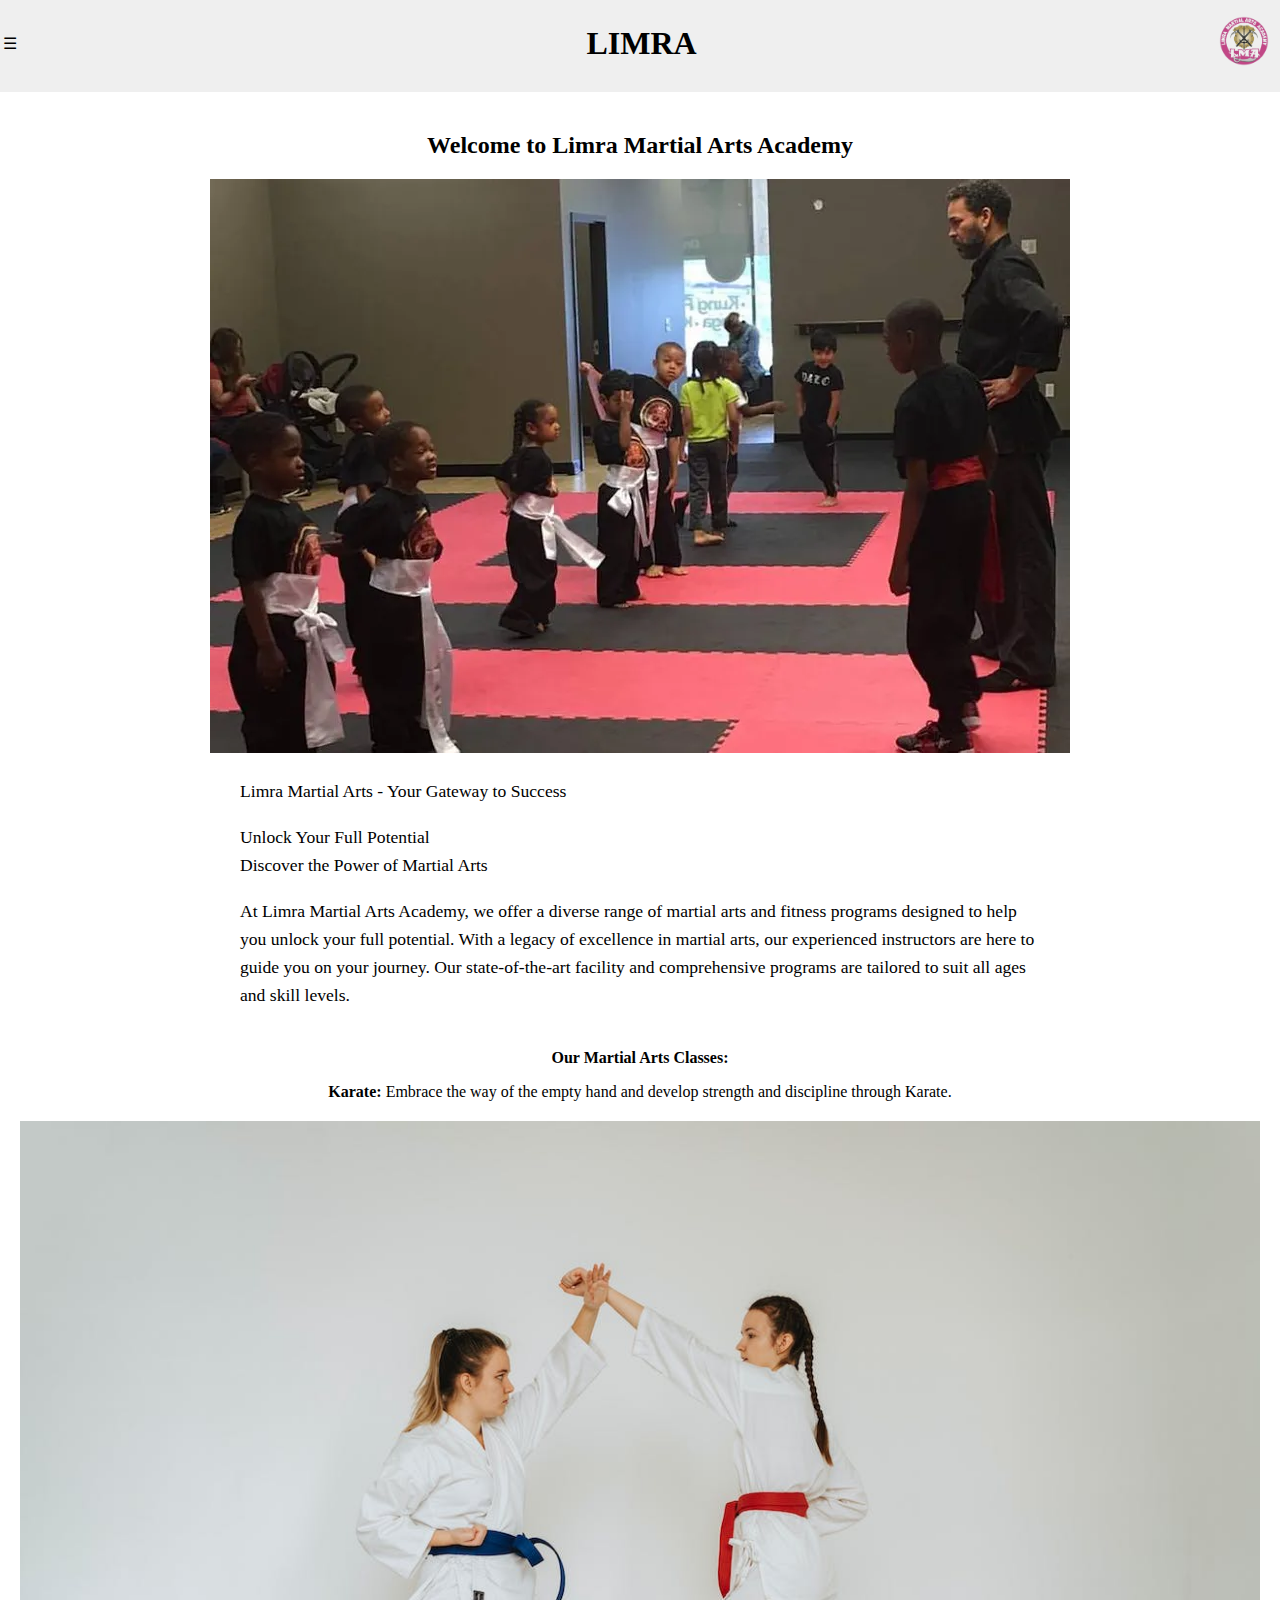
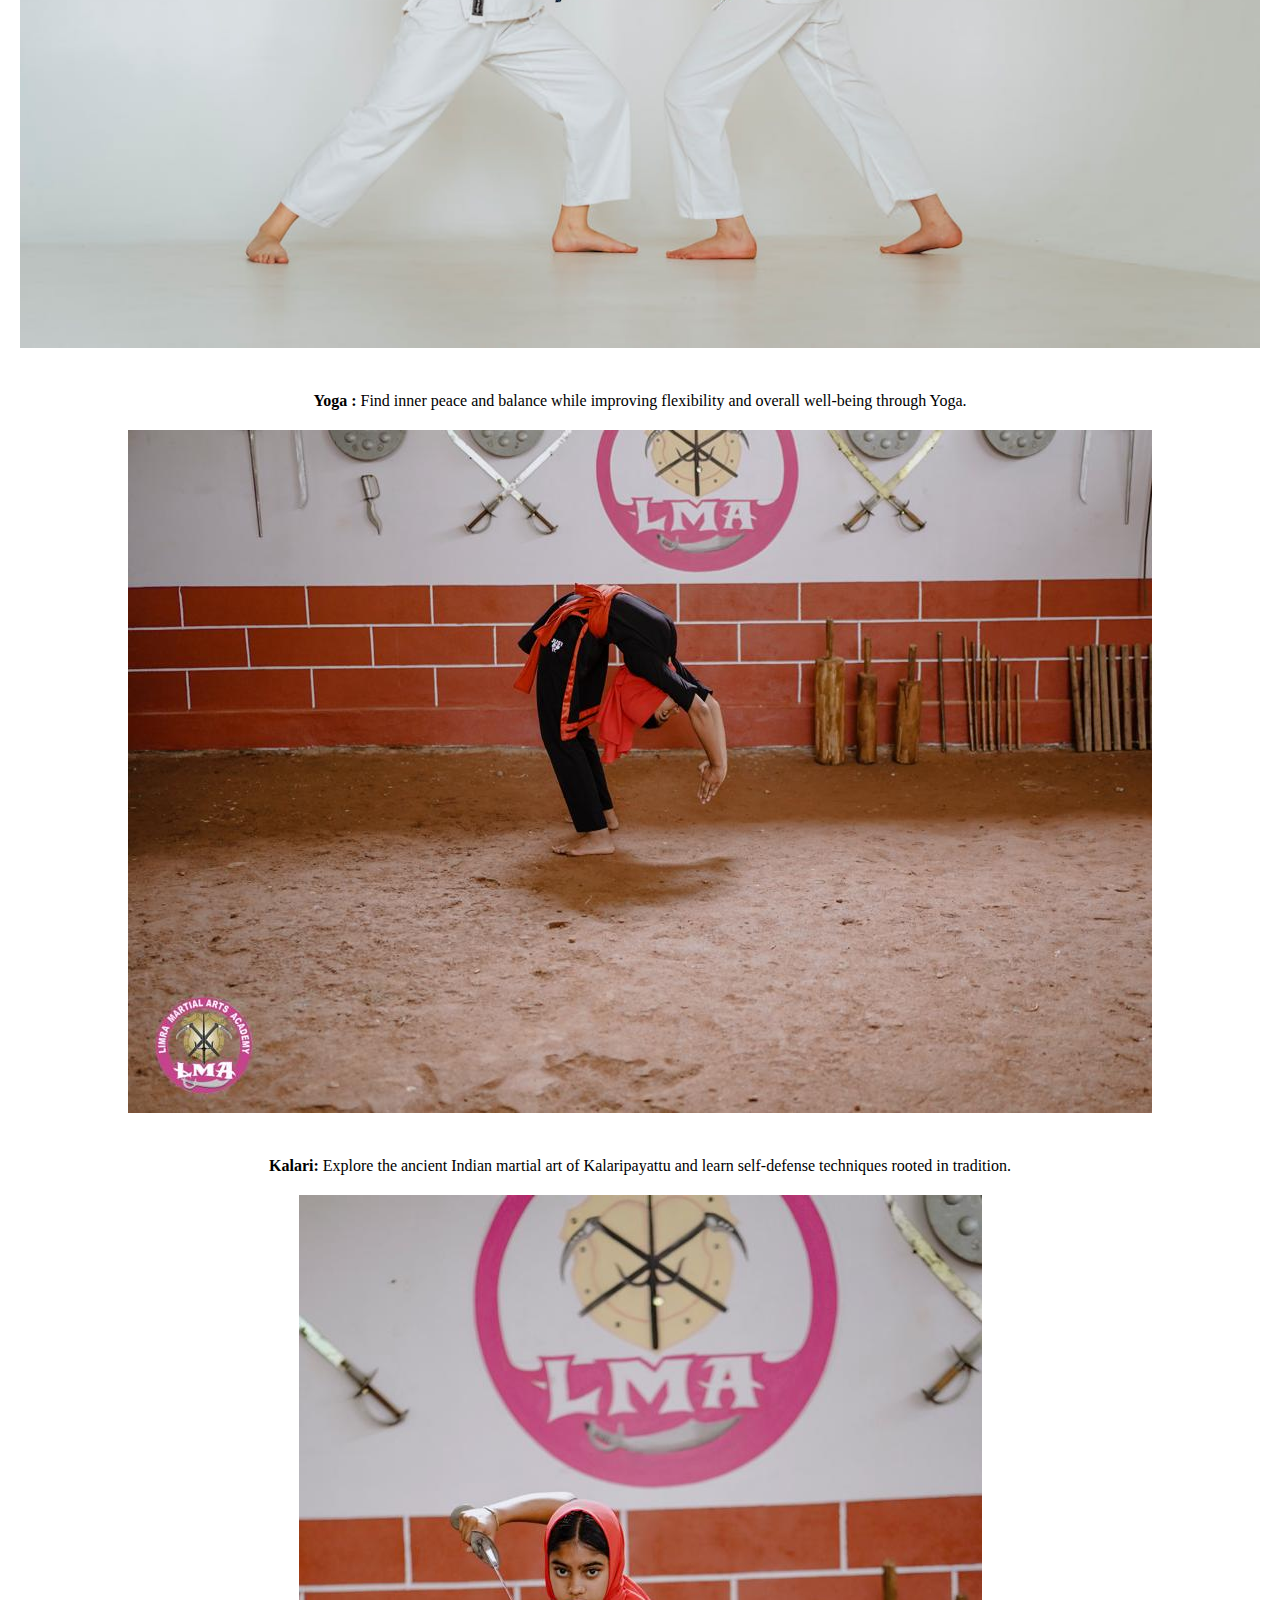
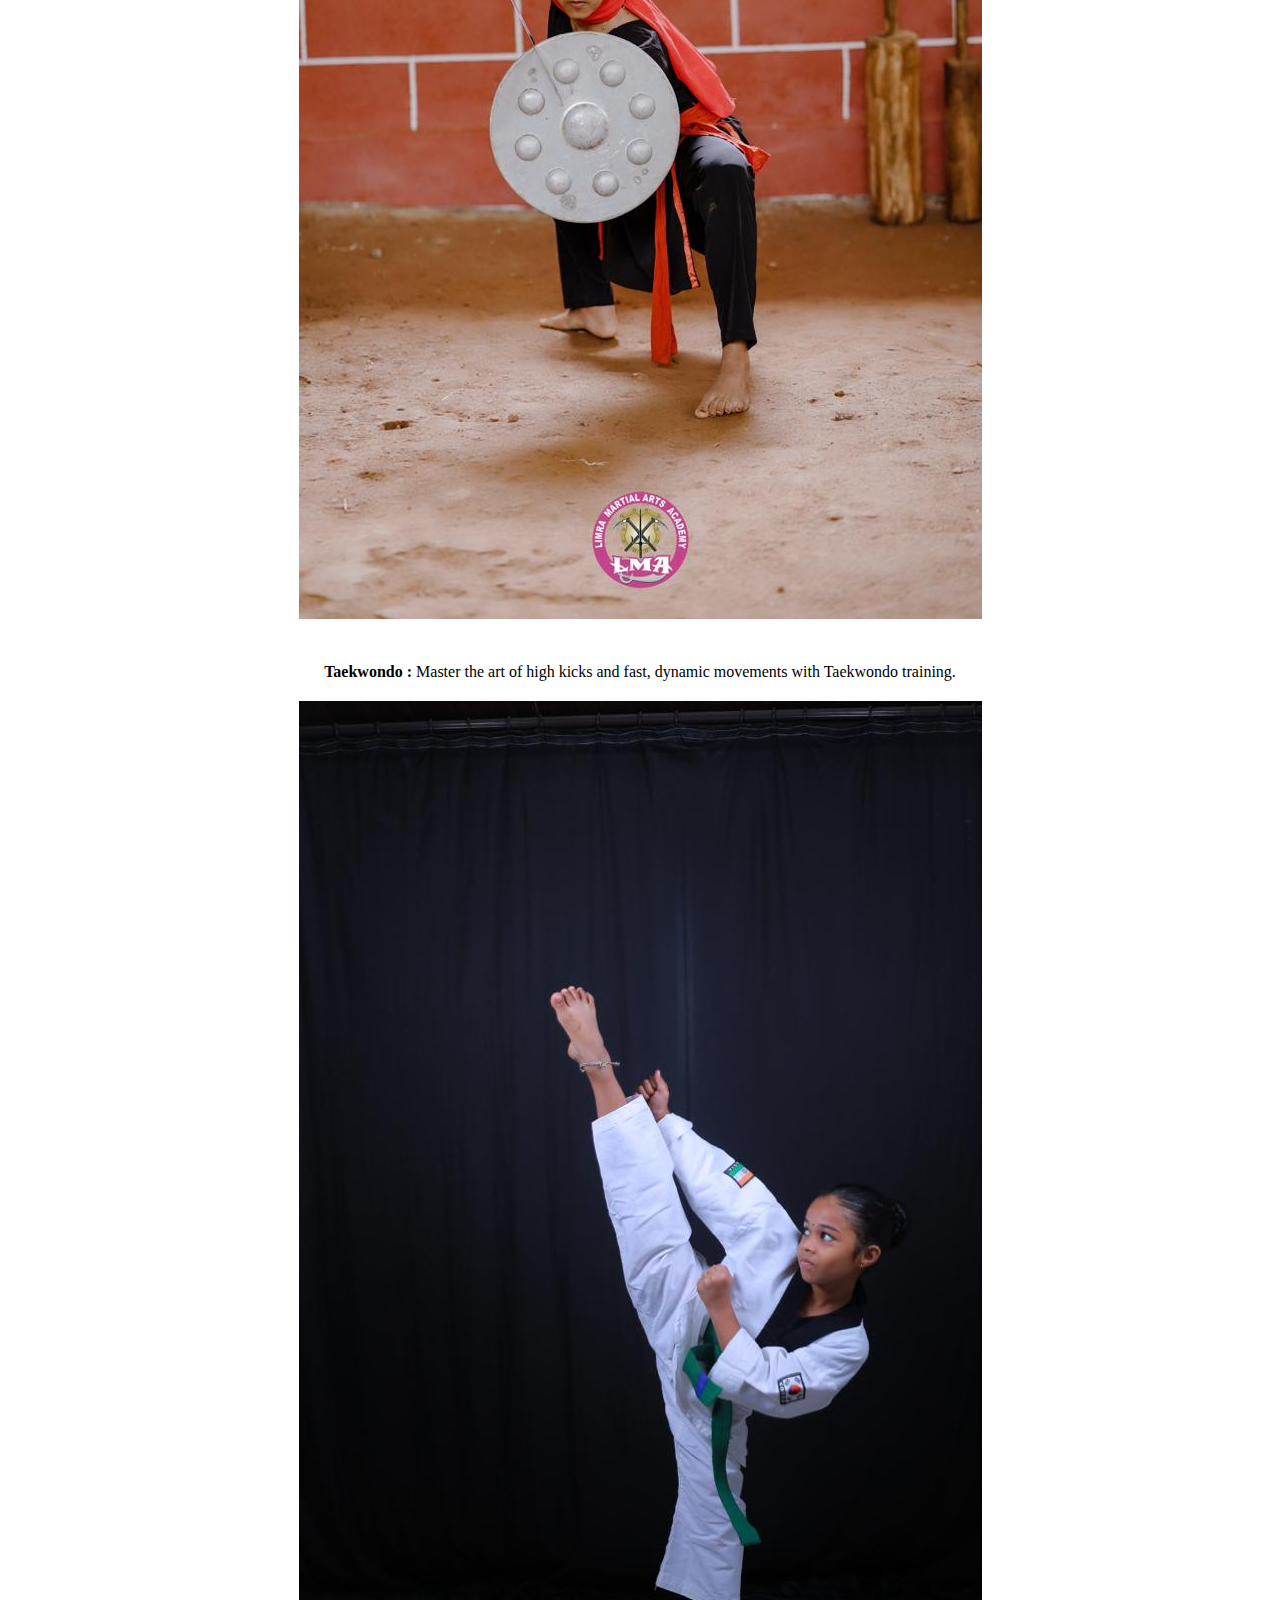
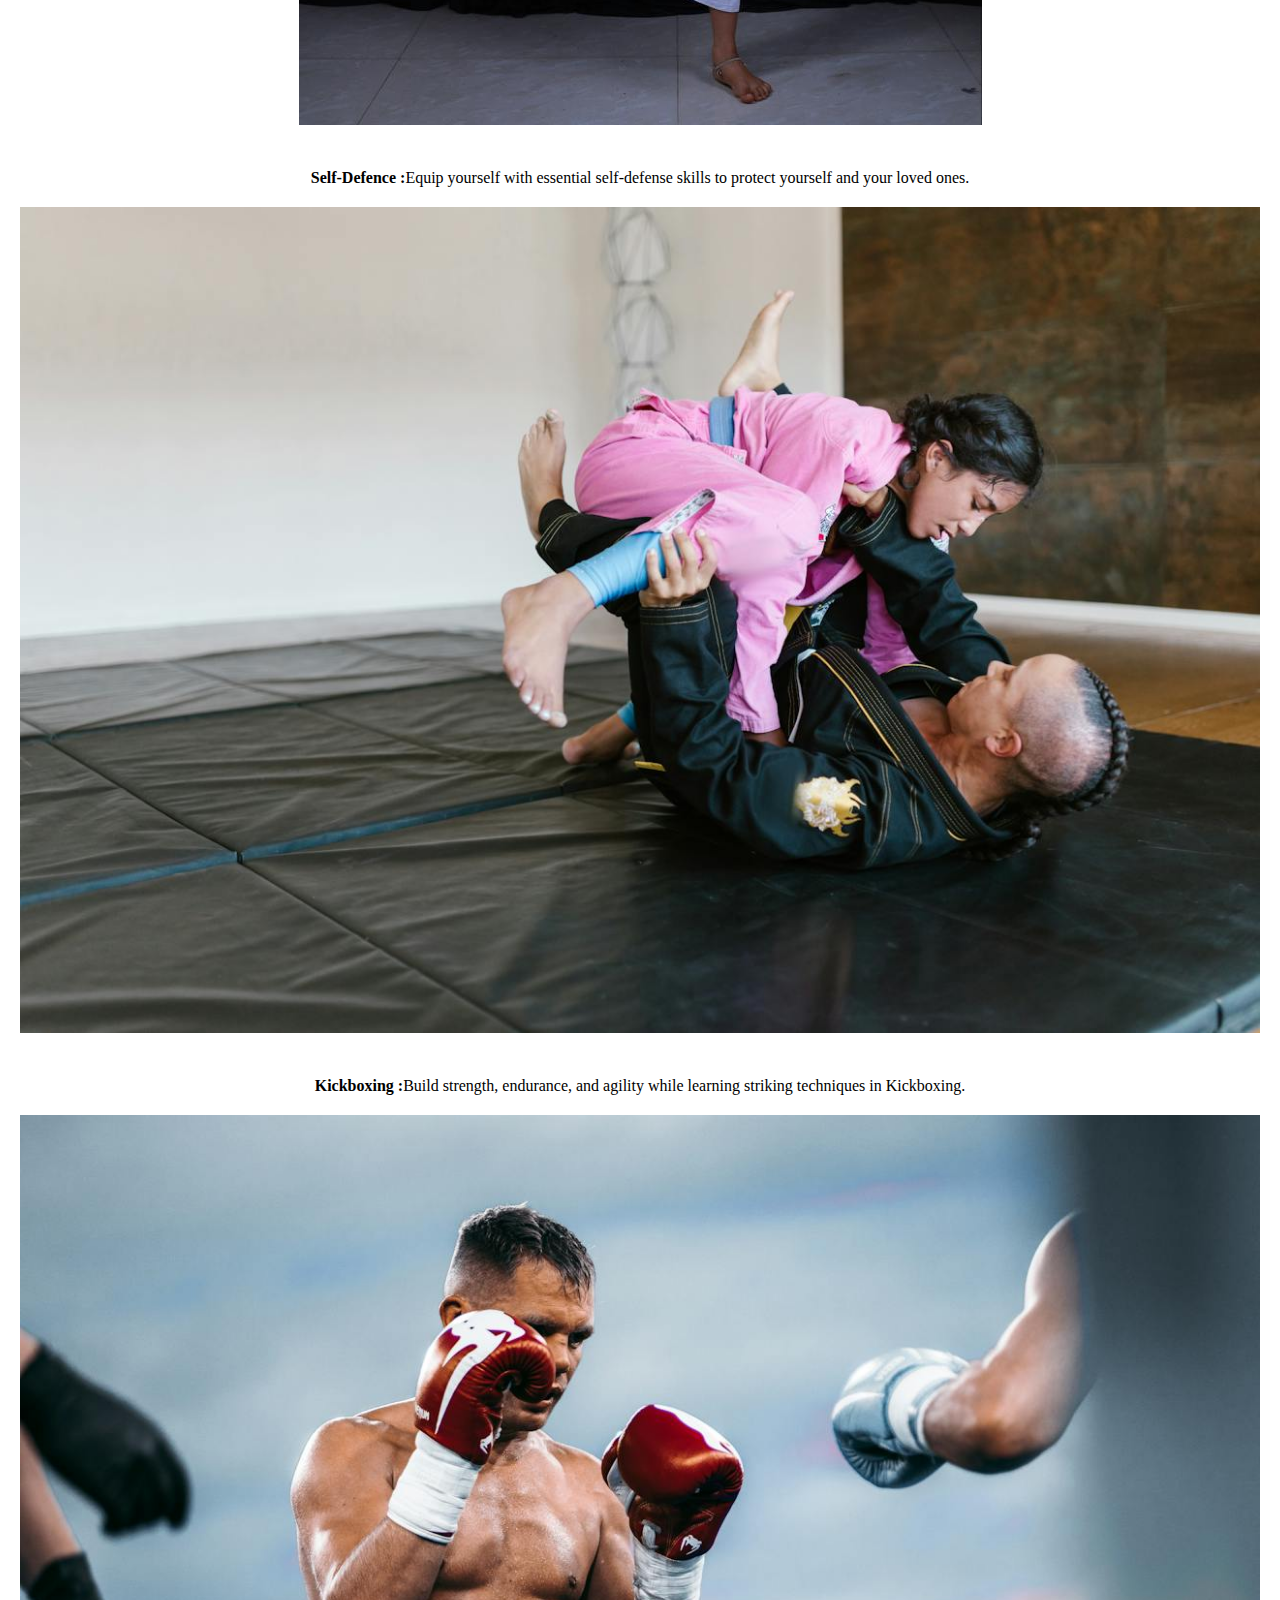
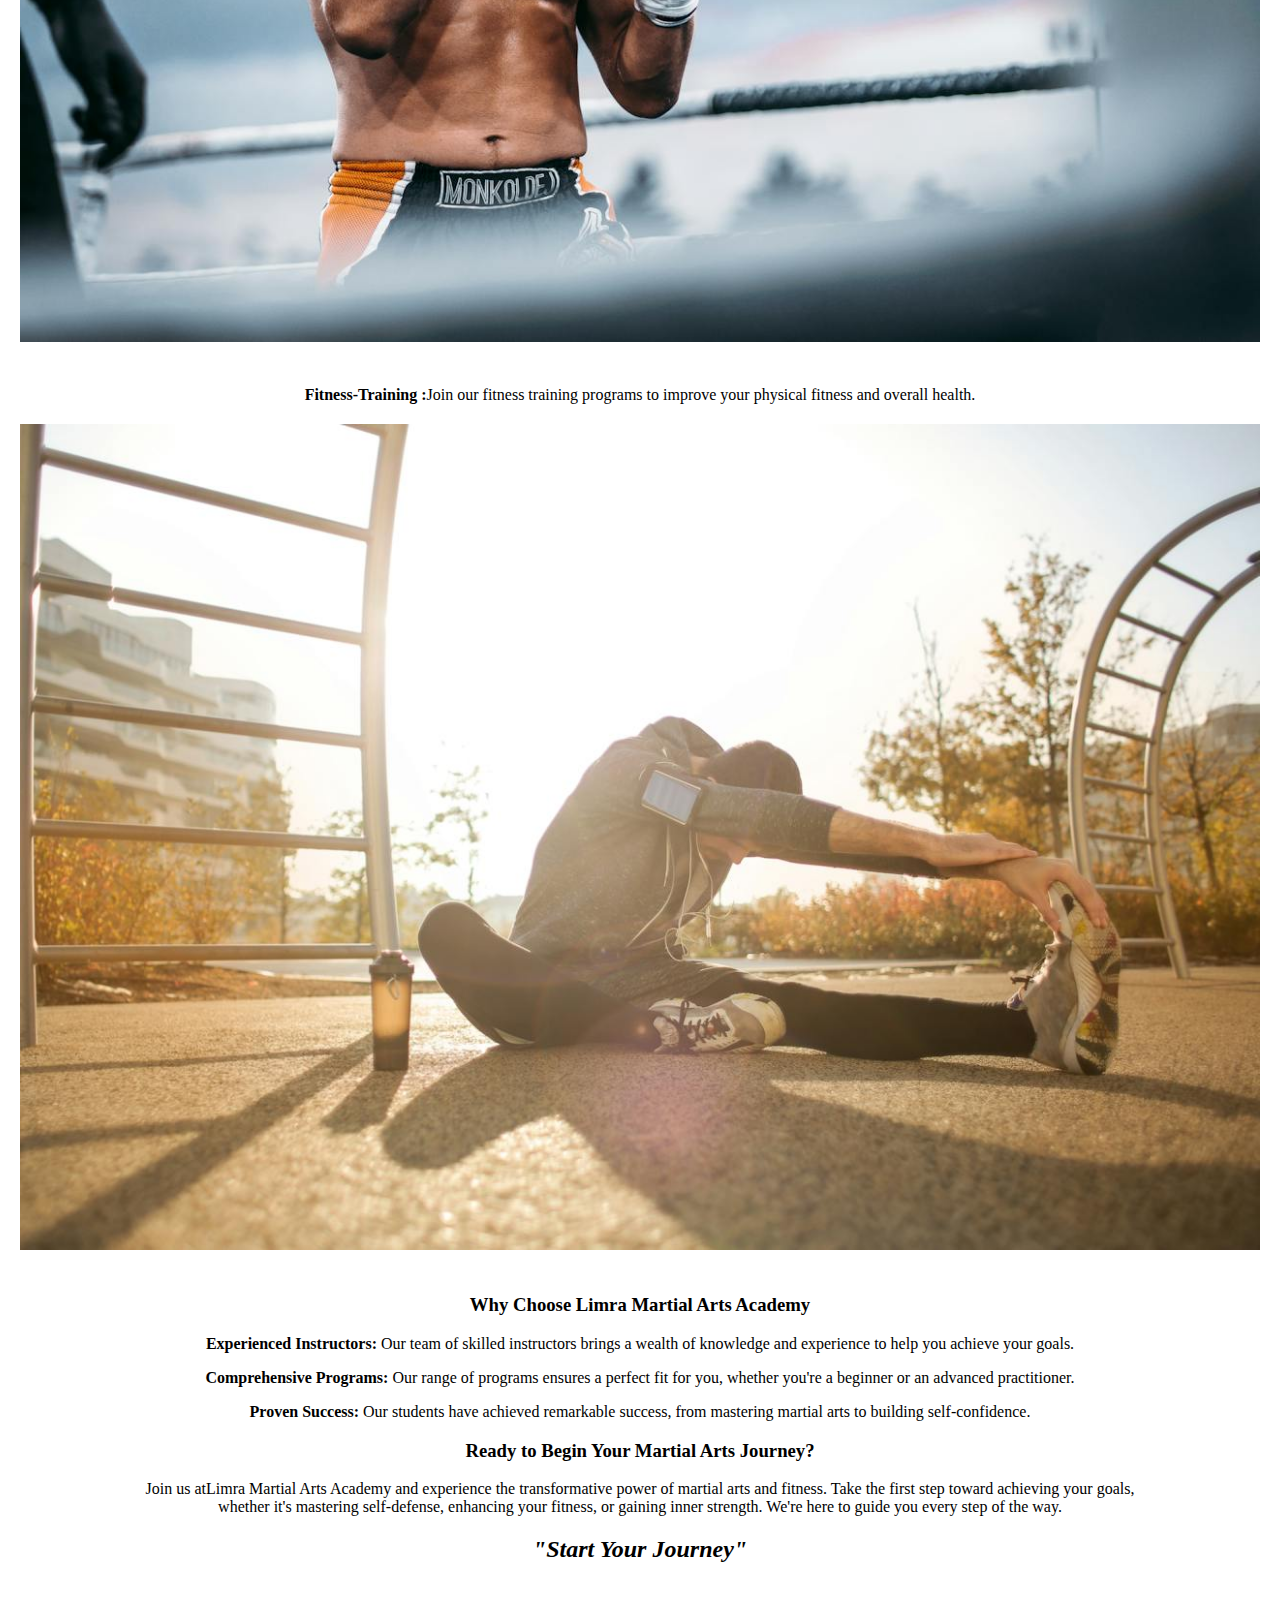
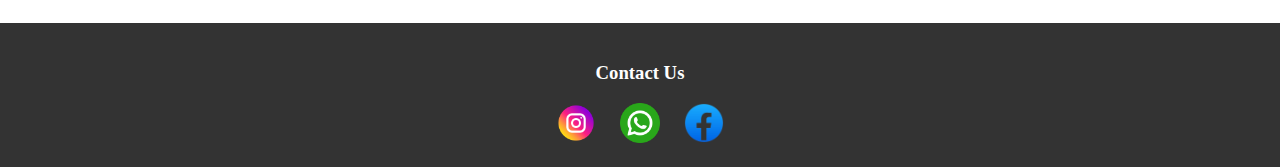
<file: index.html>
<!DOCTYPE html>
<html lang="en" style="scroll-behavior: smooth;">

<head>
    <meta charset="UTF-8">
    <meta name="viewport" content="width=device-width, initial-scale=1.0">
    <link rel="stylesheet" href="css/style.css" type="text/css">
    <link rel="icon" href="img/limra-removebg-preview.png" type="image/gif" sizes="16x16">
    <title>Limra</title>
</head>

<body>
    <header>
        <nav class="navbar">
            <div class="menu-toggle" id="menuToggle">&#9776;</div>
            <div class="text-center">
                <h1>Limra</h1>
            </div>
            <div class="logo">
                <a href="index.html"> <img src="img/limra-removebg-preview.png" alt="Logo"></a>
            </div>
            <div class="menu" id="menu">
                <ul>
                    <li><a href="index.html">Home</a></li>
                    <li><a href="class.html">Class</a></li>
                    <li><a href="trainer.html">Trainer</a></li>
                    <li><a href="founder.html">Founder</a></li>
                    <li><a href="#footer">Contact</a></li>
                </ul>
            </div>
        </nav>
    </header>

    <main>

        <section class="welcome-section">
            <h2>Welcome to Limra Martial Arts Academy</h2>
              <div class="image-container">
                <img src="img/new-ex-1-176749.png" alt="Limra Martial Arts">
              </div>
            <div class="content" align="left">
                <p>Limra Martial Arts  - Your Gateway to Success</p>
                <p>Unlock Your Full Potential <br> Discover the Power of Martial Arts </p>
                <p>At Limra Martial Arts Academy, we offer a diverse range of martial arts and fitness programs designed to help you unlock your full potential.
                      With a legacy of excellence in martial arts, our experienced instructors are here to guide you on your journey.
                       Our state-of-the-art facility and comprehensive programs are tailored to suit all ages and skill levels.</p>
              
            </div>
        </section>

        <section class="section-karate" align="left">
            <p > <b>Our Martial Arts Classes:</b></p>
            <p ><span class="span-heading"> Karate:</span> Embrace the way of the empty hand and develop strength and discipline through Karate.</p>
            <div class="image-container">
                <img src="img/karate-section.jpg" alt="Limra Martial Arts">
              </div>
        </section>

        <section class="section-youga" align="left">

            <p ><span class="span-heading"> Yoga :</span> Find inner peace and balance while improving flexibility and overall well-being through Yoga.</p>
            <div class="image-container">
                <img src="img/yoga.jpeg" alt="Limra Martial Arts">
              </div>
        </section>

        <section class="section-kalari" align="left">

            <p ><span class="span-heading"> Kalari:</span> Explore the ancient Indian martial art of Kalaripayattu and learn self-defense techniques rooted in tradition.</p>
            <div class="image-container">
                <img src="img/kalari.jpeg" alt="Limra Martial Arts">
              </div>
        </section>

        <section class="section-taekwondo" align="left">

            <p ><span class="span-heading"> Taekwondo :</span> Master the art of high kicks and fast, dynamic movements with Taekwondo training.</p>
            <div class="image-container">
                <img src="img/taekwondo.jpeg" alt="Limra Martial Arts">
              </div>
        </section>

        <section class="section-self-defence" align="left">

            <p ><span class="span-heading"> Self-Defence :</span>Equip yourself with essential self-defense skills to protect yourself and your loved ones.</p>
            <div class="image-container">
                <img src="img/self-defence.jpg" alt="Limra Martial Arts">
              </div>
        </section>
        <section class="section-kick-boxing" align="left">

            <p ><span class="span-heading"> Kickboxing :</span>Build strength, endurance, and agility while learning striking techniques in Kickboxing.</p>
            <div class="image-container">
                <img src="img/section-kickboxing.jpg" alt="Limra Martial Arts">
              </div>
        </section>
        <section class="section-fitness-training" align="left">

            <p ><span class="span-heading"> Fitness-Training :</span>Join our fitness training programs to improve your physical fitness and overall health.</p>
            <div class="image-container">
                <img src="img/fitness-training.jpg" alt="Limra Martial Arts">
              </div>
        </section>
        <section class="conclusion" align="left" >
            <h3 >Why Choose Limra Martial Arts Academy</h3>
            <p><span  class="span-heading" >Experienced Instructors:</span> Our team of skilled instructors brings a wealth of knowledge and experience to help you achieve your goals.</p>
            <p><span  class="span-heading" > Comprehensive Programs:</span> Our range of programs ensures a perfect fit for you, whether you're a beginner or an advanced practitioner.</p>
            <p><span  class="span-heading" >Proven Success:</span> Our students have achieved remarkable success, from mastering martial arts to building self-confidence.</p>
            <h3>Ready to Begin Your Martial Arts Journey?</h3>
            <p>Join us atLimra Martial Arts Academy and experience the transformative power of martial arts and fitness. Take the first step toward achieving your goals,<br> whether it's mastering self-defense, enhancing your fitness, or gaining inner strength. We're here to guide you every step of the way.</p>
            <h2> <I><b>"Start Your Journey"</b></I></h2>
        </section>
    </main>
    <footer id="footer">
        <div class="social-icons">
            <h3>Contact Us</h3>
            <a href="https://www.instagram.com/_limra_academy_/?utm_source=ig_web_button_share_sheet&igshid=OGQ5ZDc2ODk2ZA==" target="_blank"><img src="img/figma images/instagram.png" alt="Instagram"></a>
            <a href="https://wa.me/+919645390758" target="_blank"><img src="img/figma images/whatsapp.png" alt="WhatsApp"></a>
            <a href="https://www.facebook.com/LimraMartialArtsAcademy"> <img src="img/facebook-icon-removebg-preview.png" alt="facebook-error"> </a>
        </div>
    </footer>

    <script>
        const menuToggle = document.getElementById('menuToggle');
const menu = document.getElementById('menu');

menuToggle.addEventListener('click', function(event) {
    event.stopPropagation();
    menu.classList.toggle('show-menu');
});

// Get all the anchor tags inside the menu
const menuItems = menu.getElementsByTagName('a');

// Function to close the menu
function closeMenu() {
    menu.classList.remove('show-menu');
}

// Add event listeners to each menu item to close the menu when clicked
for (let i = 0; i < menuItems.length; i++) {
    menuItems[i].addEventListener('click', closeMenu);
}

// Add an event listener to the document to close the menu when clicking outside
document.addEventListener('click', function(event) {
    if (!menu.contains(event.target) && menu.classList.contains('show-menu')) {
        closeMenu();
    }
});

    </script>
</body>

</html>
</file>
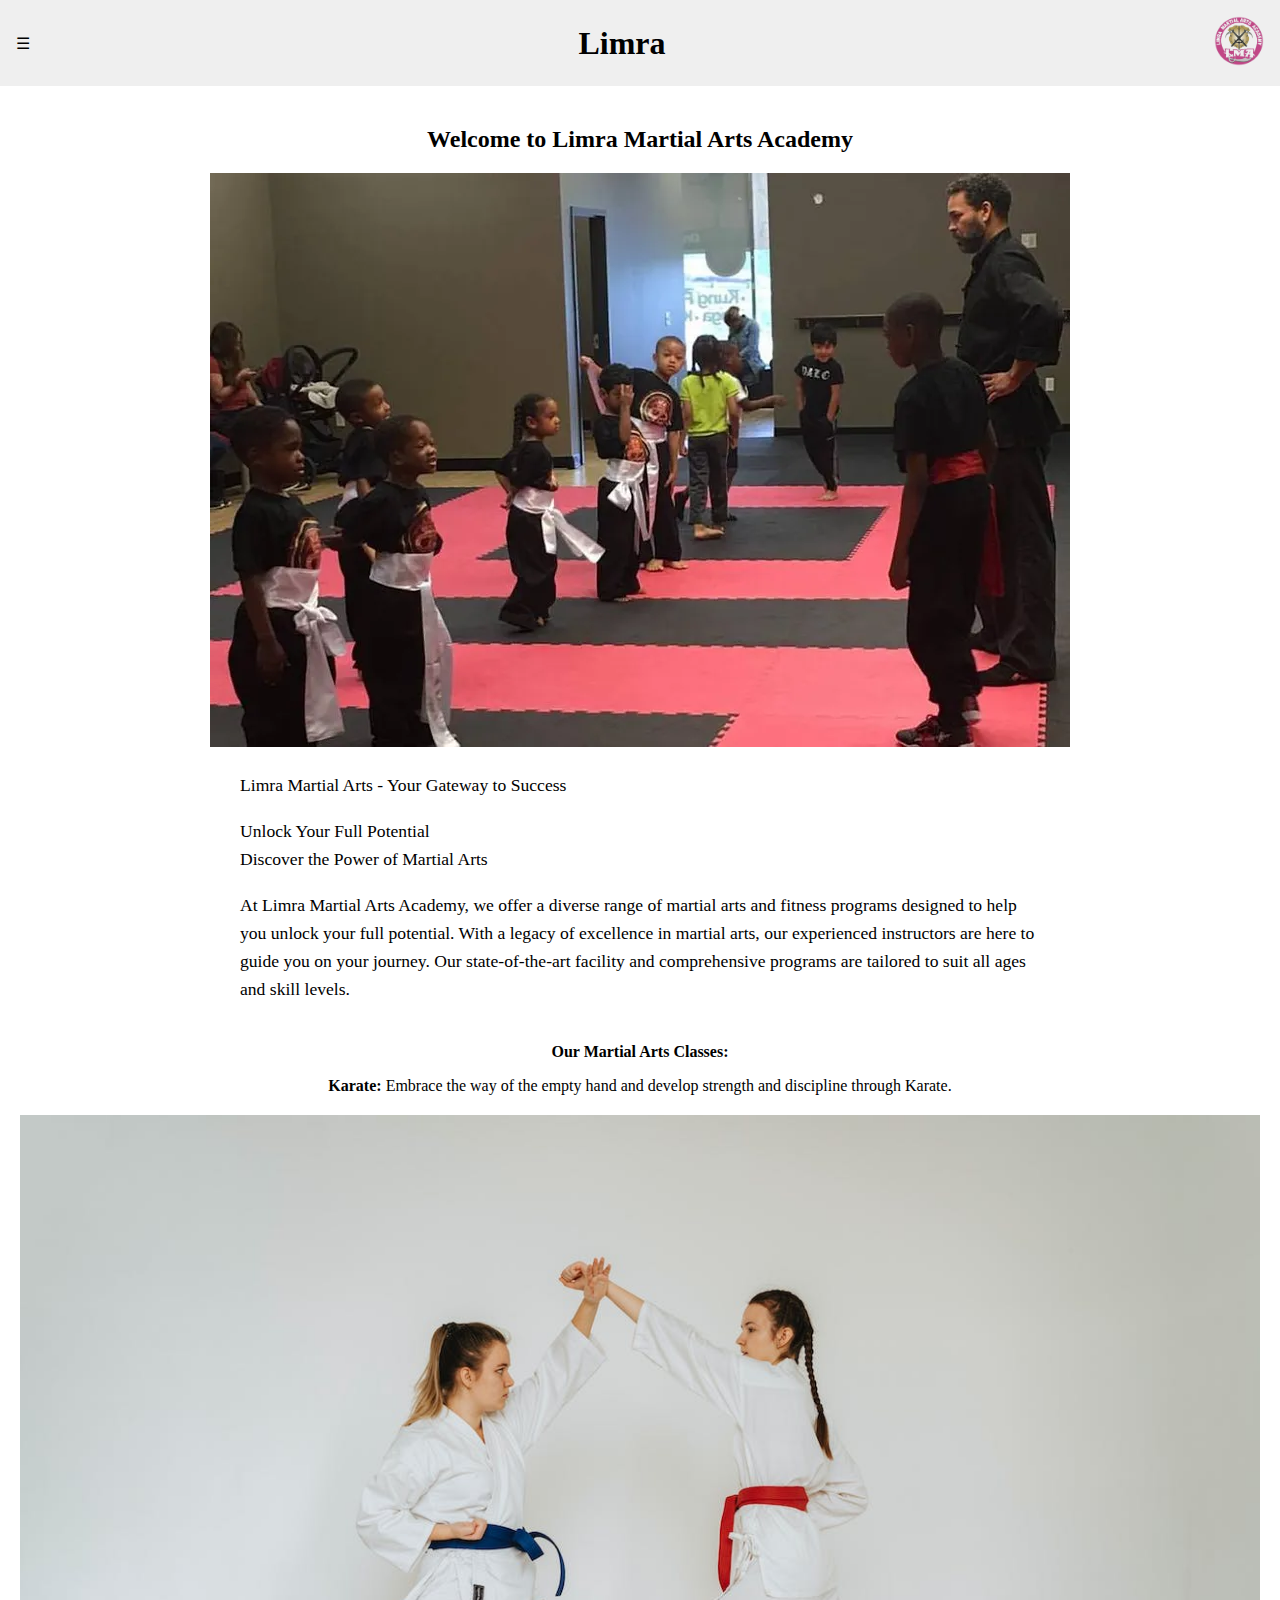
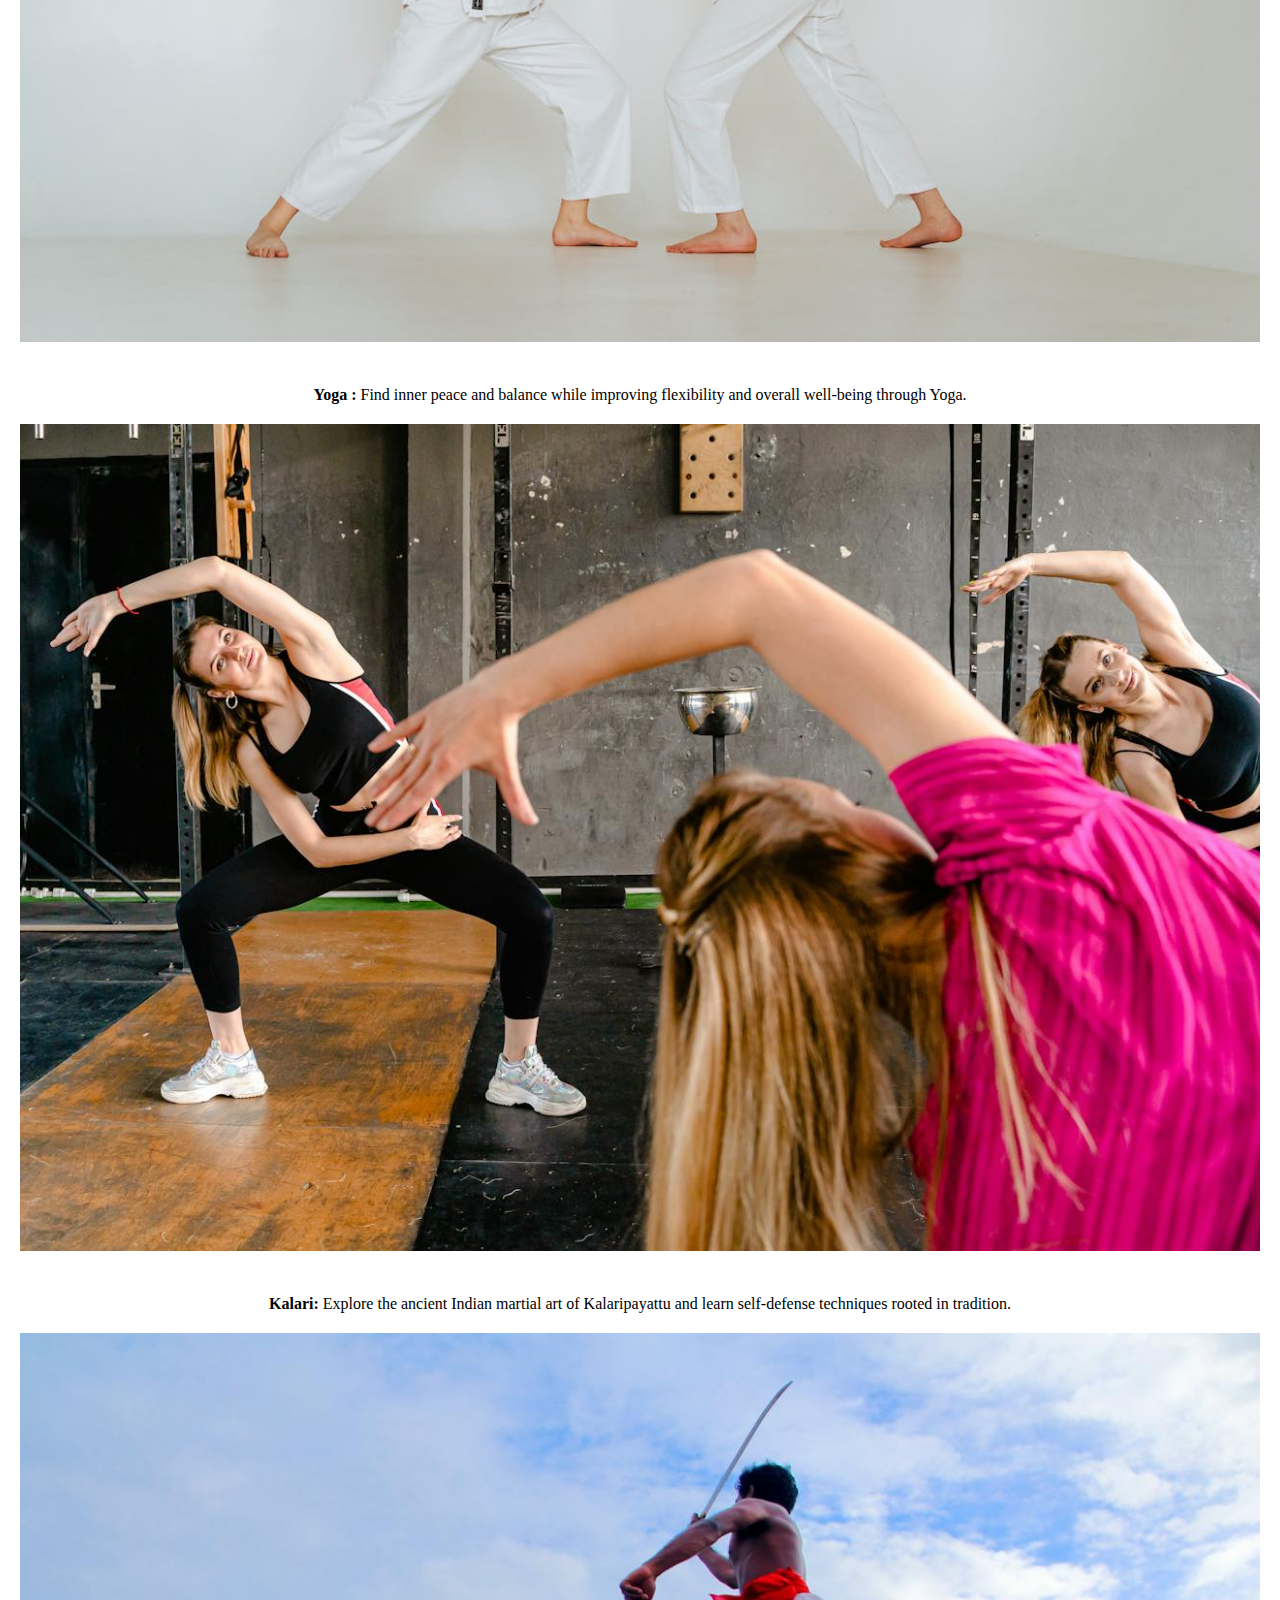
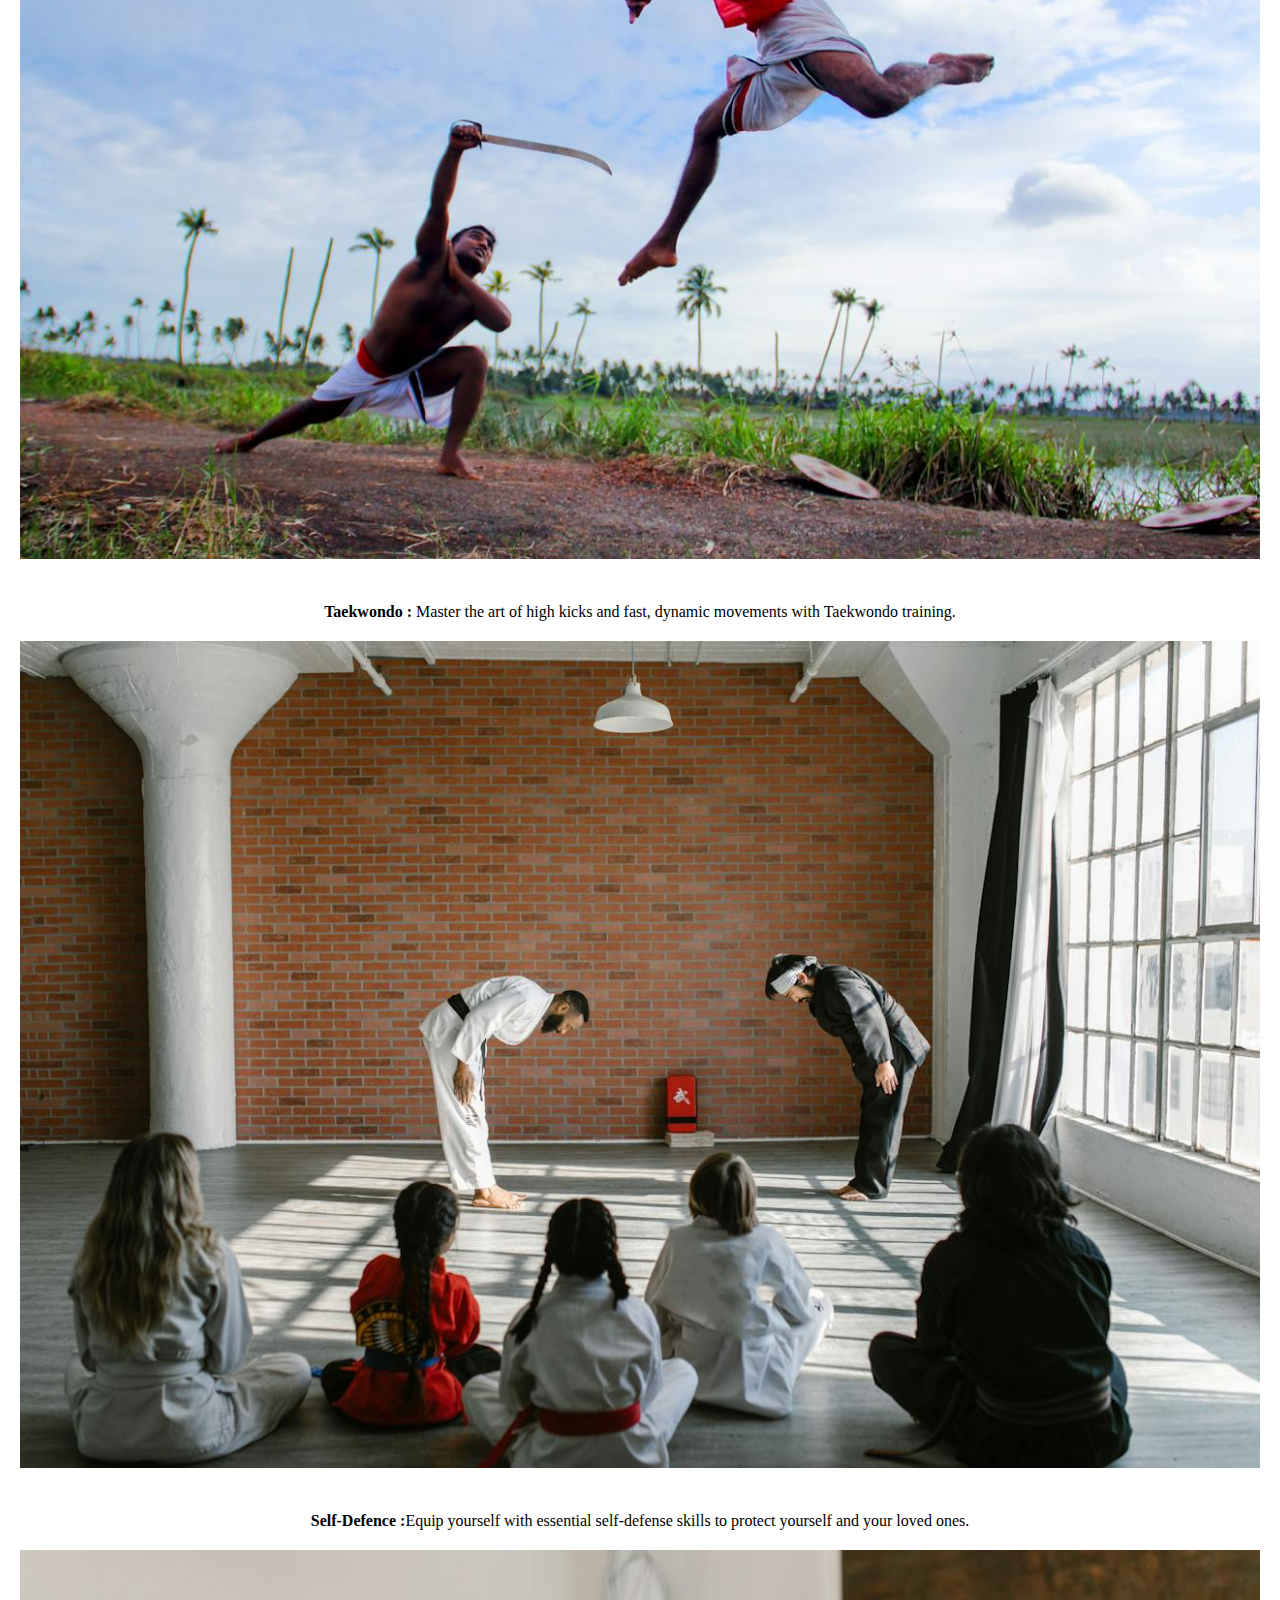
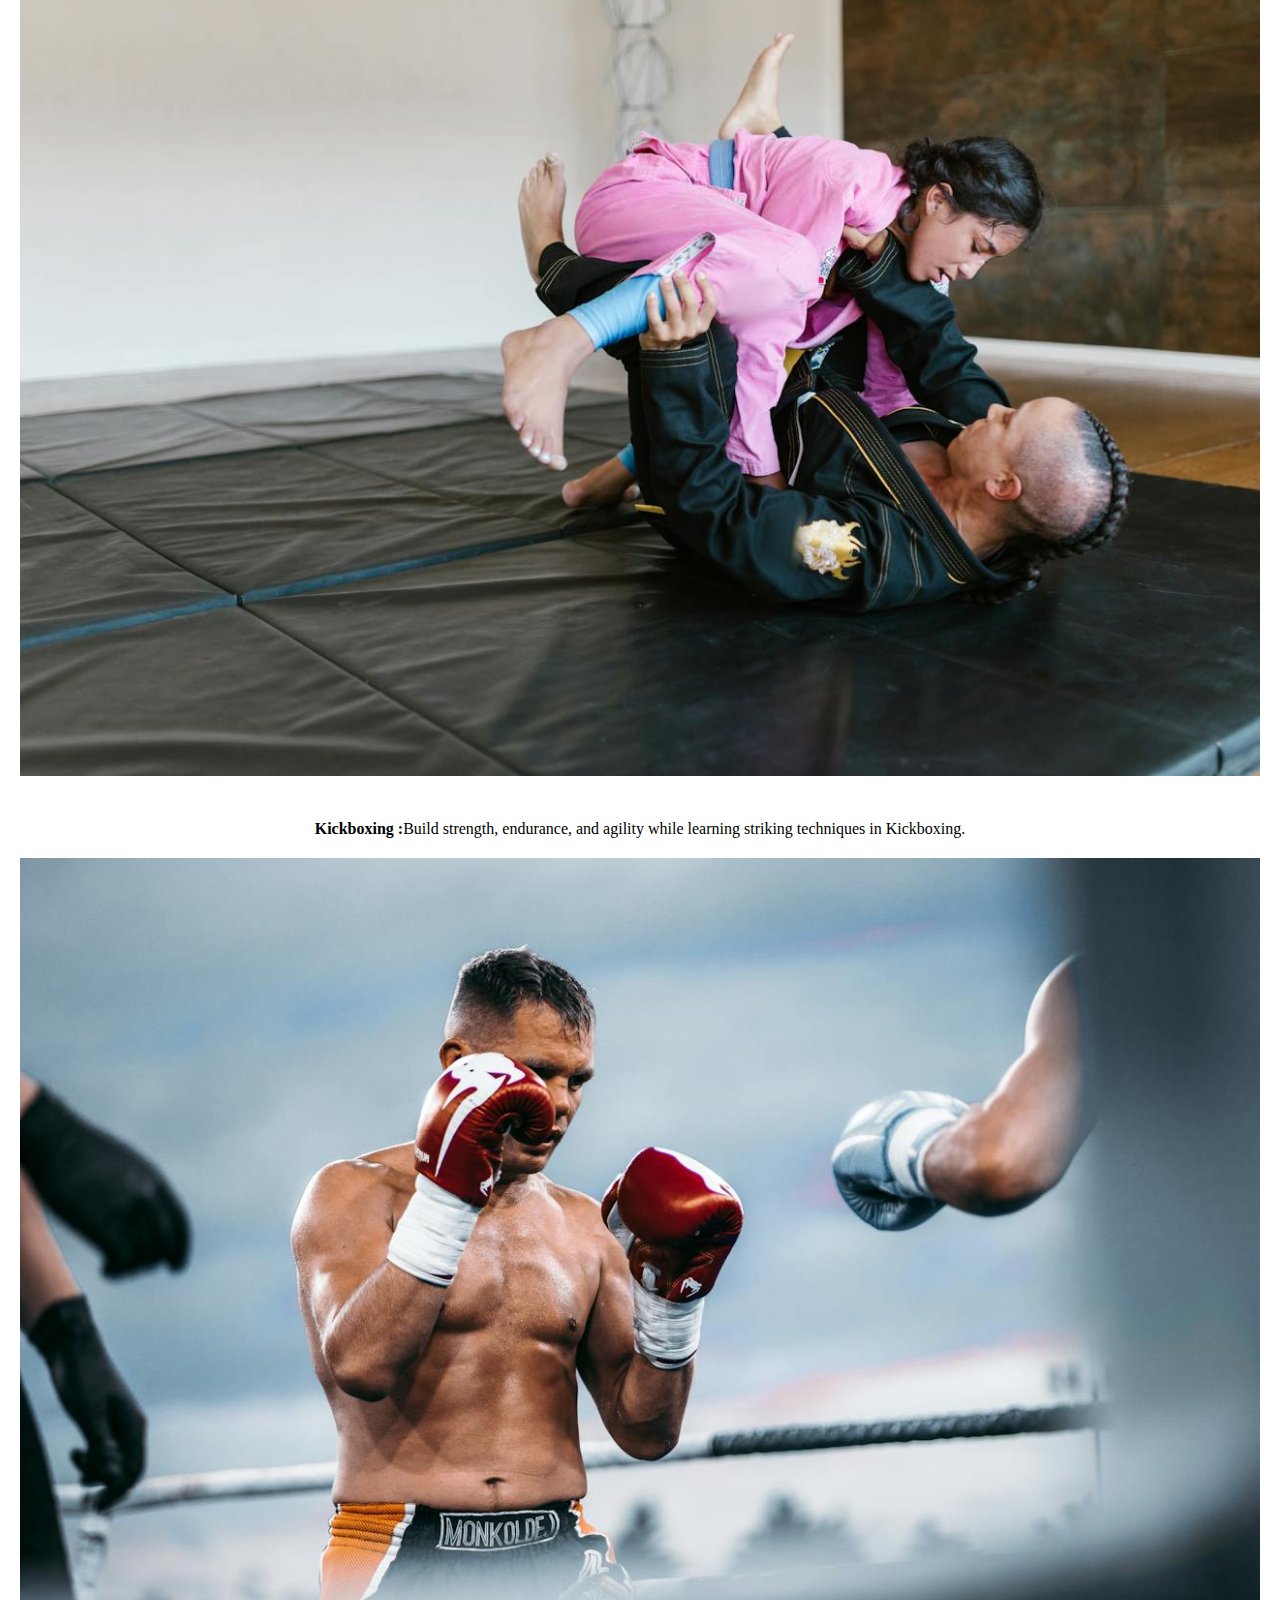
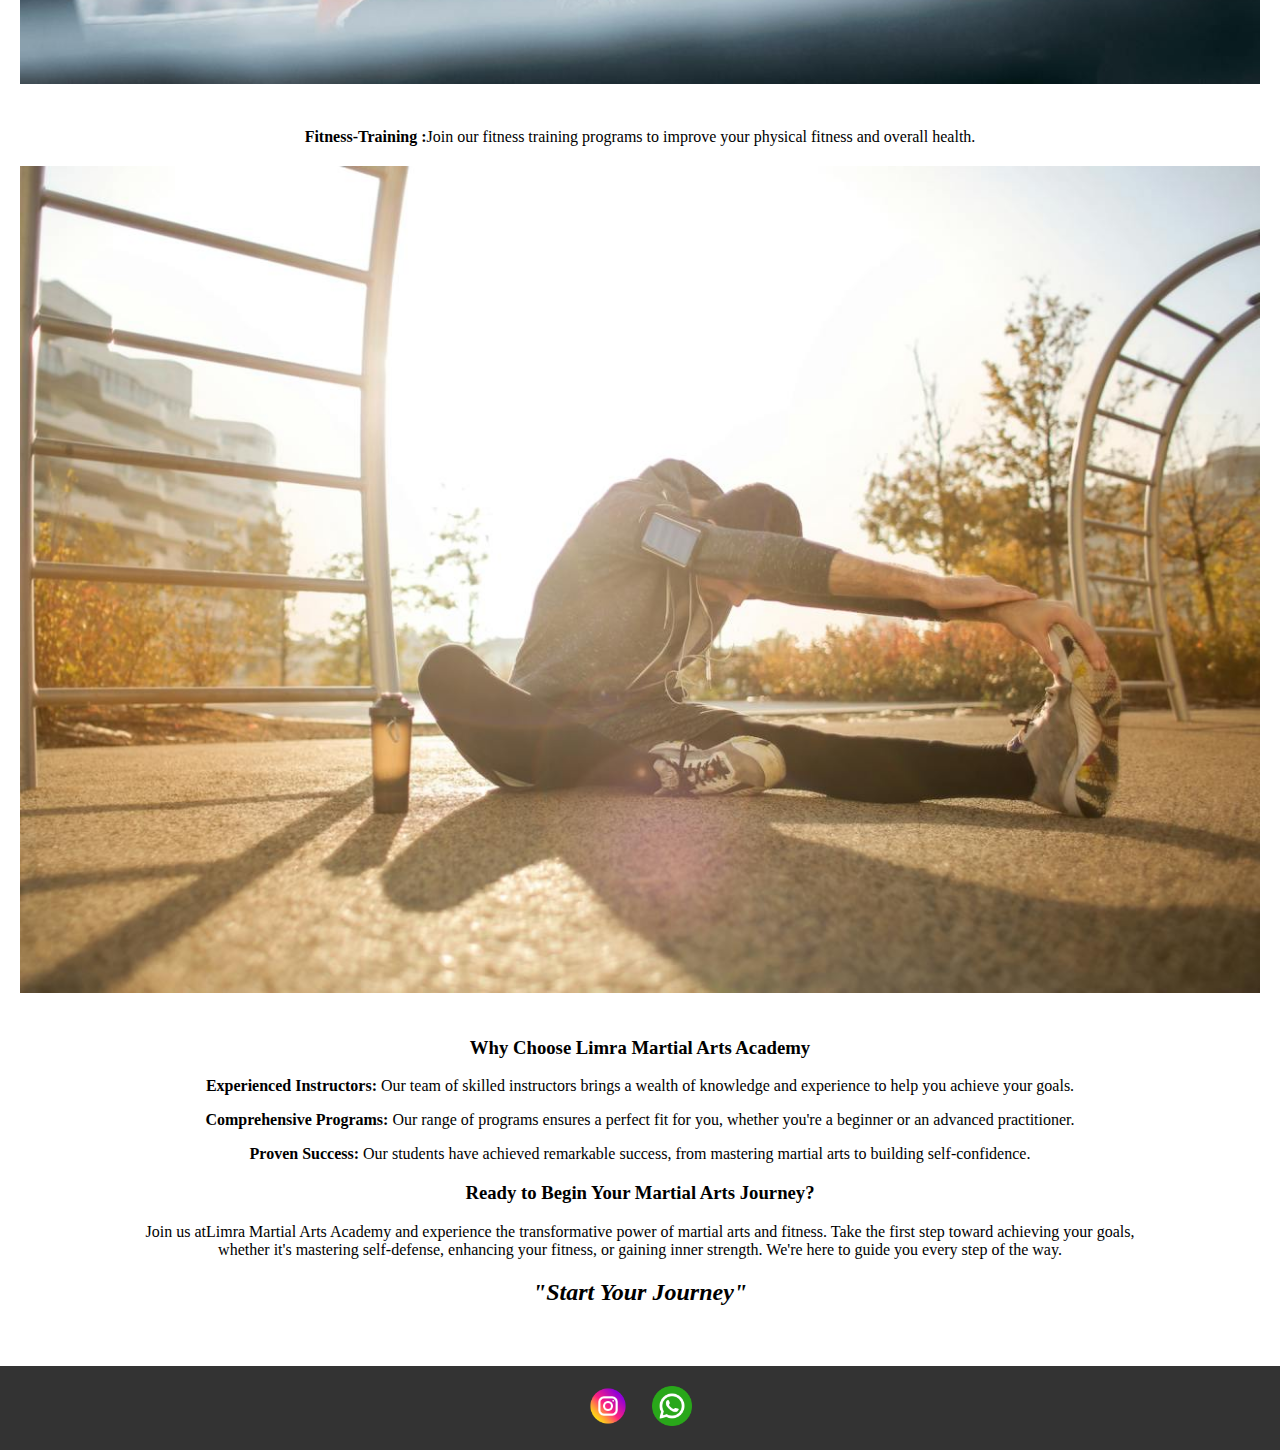
<file: html/index.html>
<!DOCTYPE html>
<html lang="en">

<head>
    <meta charset="UTF-8">
    <meta name="viewport" content="width=device-width, initial-scale=1.0">
    <link rel="stylesheet" href="/styles/style.css" type="text/css">
    <title>Limra</title>
</head>

<body>
    <header>
        <nav class="navbar">
            <div class="menu-toggle" id="menuToggle">&#9776;</div>
            <div class="text-center">
                <h1>Limra</h1>
            </div>
            <div class="logo">
                <img src="/images/limra-removebg-preview.png" alt="Logo">
            </div>
            <div class="menu" id="menu">
                <ul>
                    <li><a href="#">Home</a></li>
                    <li><a href="#">Events</a></li>
                    <li><a href="class.html">Class</a></li>
                    <li><a href="#">Trainer</a></li>
                </ul>
            </div>
        </nav>
    </header>

    <main>

        <section class="welcome-section">
            <h2>Welcome to Limra Martial Arts Academy</h2>
              <div class="image-container">
                <img src="/images/new-ex-1-176749.png" alt="Limra Martial Arts">
              </div>
            <div class="content" align="left">
                <p>Limra Martial Arts  - Your Gateway to Success</p>
                <p>Unlock Your Full Potential <br> Discover the Power of Martial Arts </p>
                <p>At Limra Martial Arts Academy, we offer a diverse range of martial arts and fitness programs designed to help you unlock your full potential.
                      With a legacy of excellence in martial arts, our experienced instructors are here to guide you on your journey.
                       Our state-of-the-art facility and comprehensive programs are tailored to suit all ages and skill levels.</p>
              
            </div>
        </section>

        <section class="section-karate" align="left">
            <p > <b>Our Martial Arts Classes:</b></p>
            <p ><span class="span-heading"> Karate:</span> Embrace the way of the empty hand and develop strength and discipline through Karate.</p>
            <div class="image-container">
                <img src="/images/karate-section.jpg" alt="Limra Martial Arts">
              </div>
        </section>

        <section class="section-youga" align="left">

            <p ><span class="span-heading"> Yoga :</span> Find inner peace and balance while improving flexibility and overall well-being through Yoga.</p>
            <div class="image-container">
                <img src="/images/yoga-section.jpg" alt="Limra Martial Arts">
              </div>
        </section>

        <section class="section-kalari" align="left">

            <p ><span class="span-heading"> Kalari:</span> Explore the ancient Indian martial art of Kalaripayattu and learn self-defense techniques rooted in tradition.</p>
            <div class="image-container">
                <img src="/images/section-kalari.jpg" alt="Limra Martial Arts">
              </div>
        </section>

        <section class="section-taekwondo" align="left">

            <p ><span class="span-heading"> Taekwondo :</span> Master the art of high kicks and fast, dynamic movements with Taekwondo training.</p>
            <div class="image-container">
                <img src="/images/taekwondo-section.jpg" alt="Limra Martial Arts">
              </div>
        </section>
        <section class="section-self-defence" align="left">

            <p ><span class="span-heading"> Self-Defence :</span>Equip yourself with essential self-defense skills to protect yourself and your loved ones.</p>
            <div class="image-container">
                <img src="/images/self-defence.jpg" alt="Limra Martial Arts">
              </div>
        </section>
        <section class="section-kick-boxing" align="left">

            <p ><span class="span-heading"> Kickboxing :</span>Build strength, endurance, and agility while learning striking techniques in Kickboxing.</p>
            <div class="image-container">
                <img src="/images/section-kickboxing.jpg" alt="Limra Martial Arts">
              </div>
        </section>
        <section class="section-fitness-training" align="left">

            <p ><span class="span-heading"> Fitness-Training :</span>Join our fitness training programs to improve your physical fitness and overall health.</p>
            <div class="image-container">
                <img src="/images/fitness-training.jpg" alt="Limra Martial Arts">
              </div>
        </section>
        <section class="conclusion" align="left" >
            <h3 >Why Choose Limra Martial Arts Academy</h3>
            <p><span  class="span-heading" >Experienced Instructors:</span> Our team of skilled instructors brings a wealth of knowledge and experience to help you achieve your goals.</p>
            <p><span  class="span-heading" > Comprehensive Programs:</span> Our range of programs ensures a perfect fit for you, whether you're a beginner or an advanced practitioner.</p>
            <p><span  class="span-heading" >Proven Success:</span> Our students have achieved remarkable success, from mastering martial arts to building self-confidence.</p>
            <h3>Ready to Begin Your Martial Arts Journey?</h3>
            <p>Join us atLimra Martial Arts Academy and experience the transformative power of martial arts and fitness. Take the first step toward achieving your goals,<br> whether it's mastering self-defense, enhancing your fitness, or gaining inner strength. We're here to guide you every step of the way.</p>
            <h2> <I><b>"Start Your Journey"</b></I></h2>
        </section>
    </main>
    <footer>
        <div class="social-icons">
            <a href="https://www.instagram.com/_limra_academy_/?utm_source=ig_web_button_share_sheet&igshid=OGQ5ZDc2ODk2ZA==" target="_blank"><img src="/images/figma images/instagram.png" alt="Instagram"></a>
            <a href="https://wa.me/+917025425747" target="_blank"><img src="/images/figma images/whatsapp.png" alt="WhatsApp"></a>
        </div>
    </footer>

    <script>
        const menuToggle = document.getElementById('menuToggle');
        const menu = document.getElementById('menu');

        menuToggle.addEventListener('click', function(event) {
            event.stopPropagation();
            menu.classList.toggle('show-menu');
        });

        document.addEventListener('click', function(event) {
            if (!menu.contains(event.target) && menu.classList.contains('show-menu')) {
                menu.classList.remove('show-menu');
            }
        });
    </script>
</body>

</html>
</file>
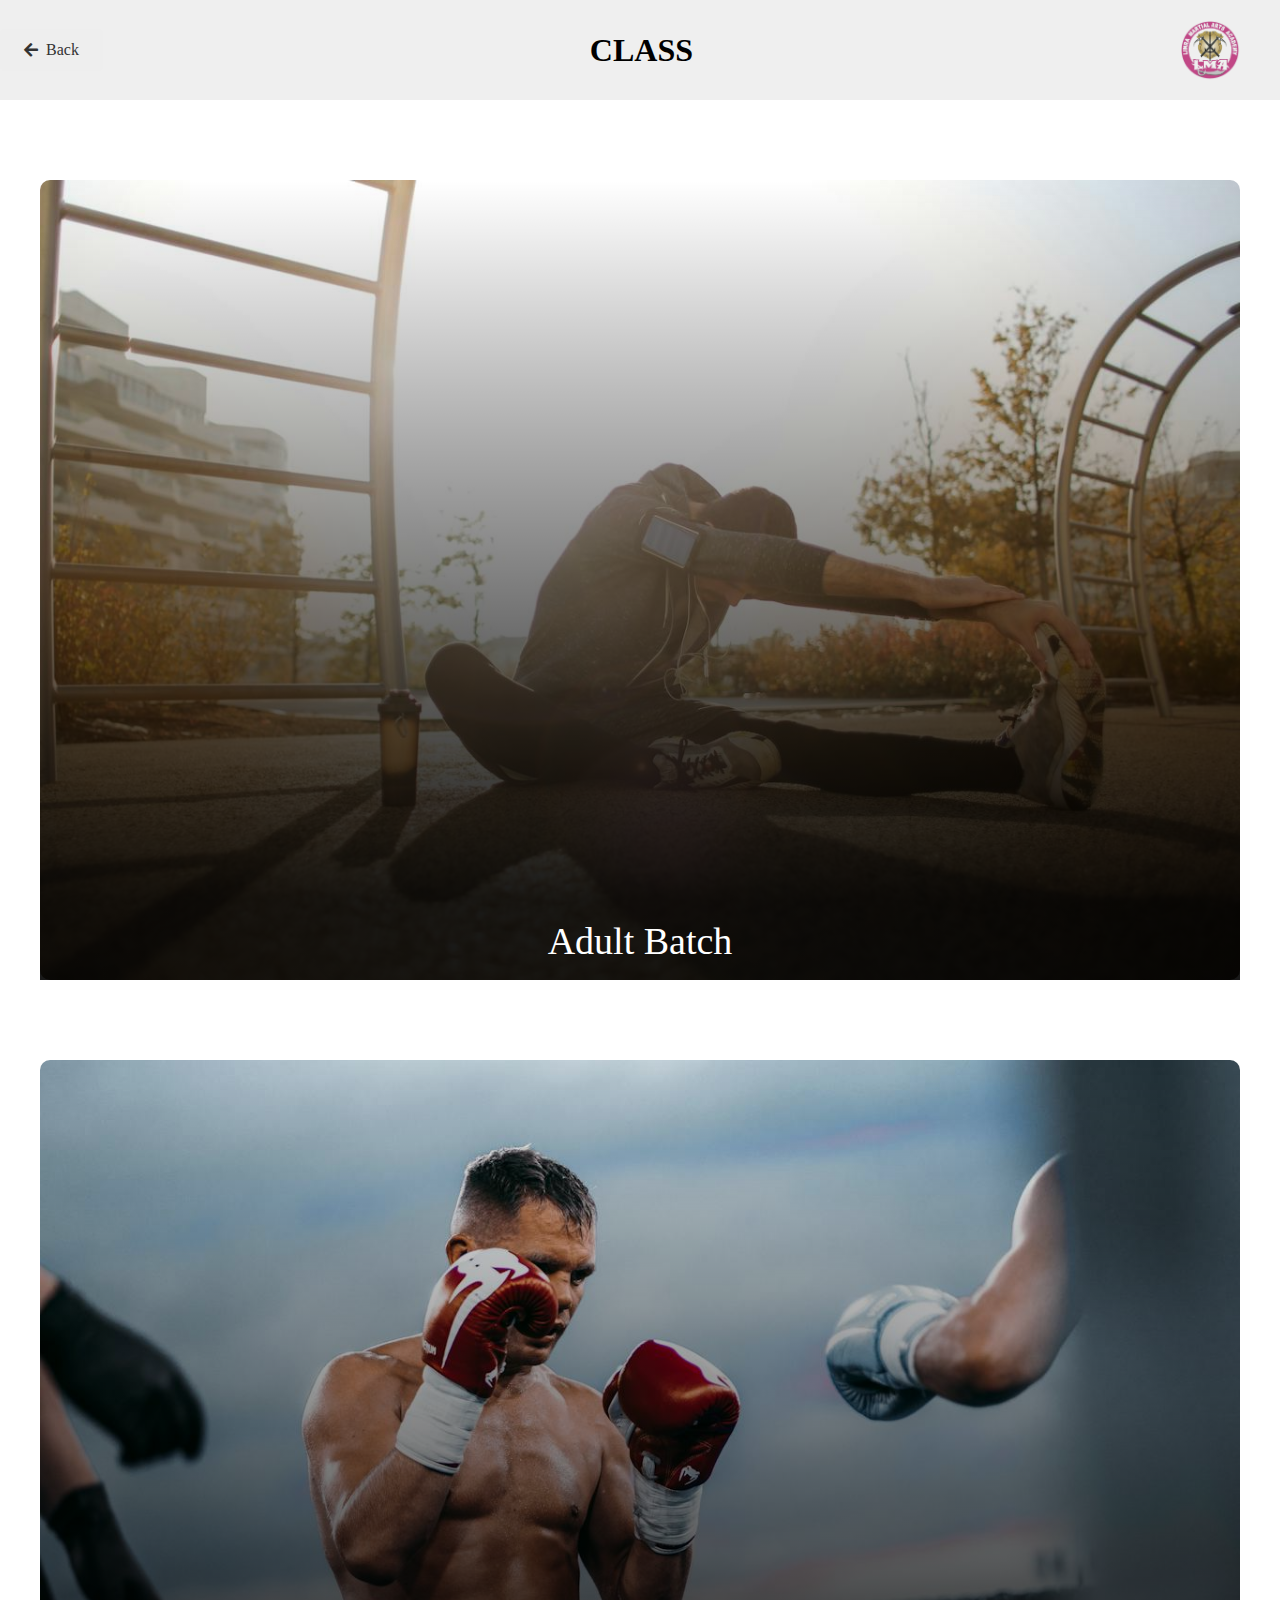
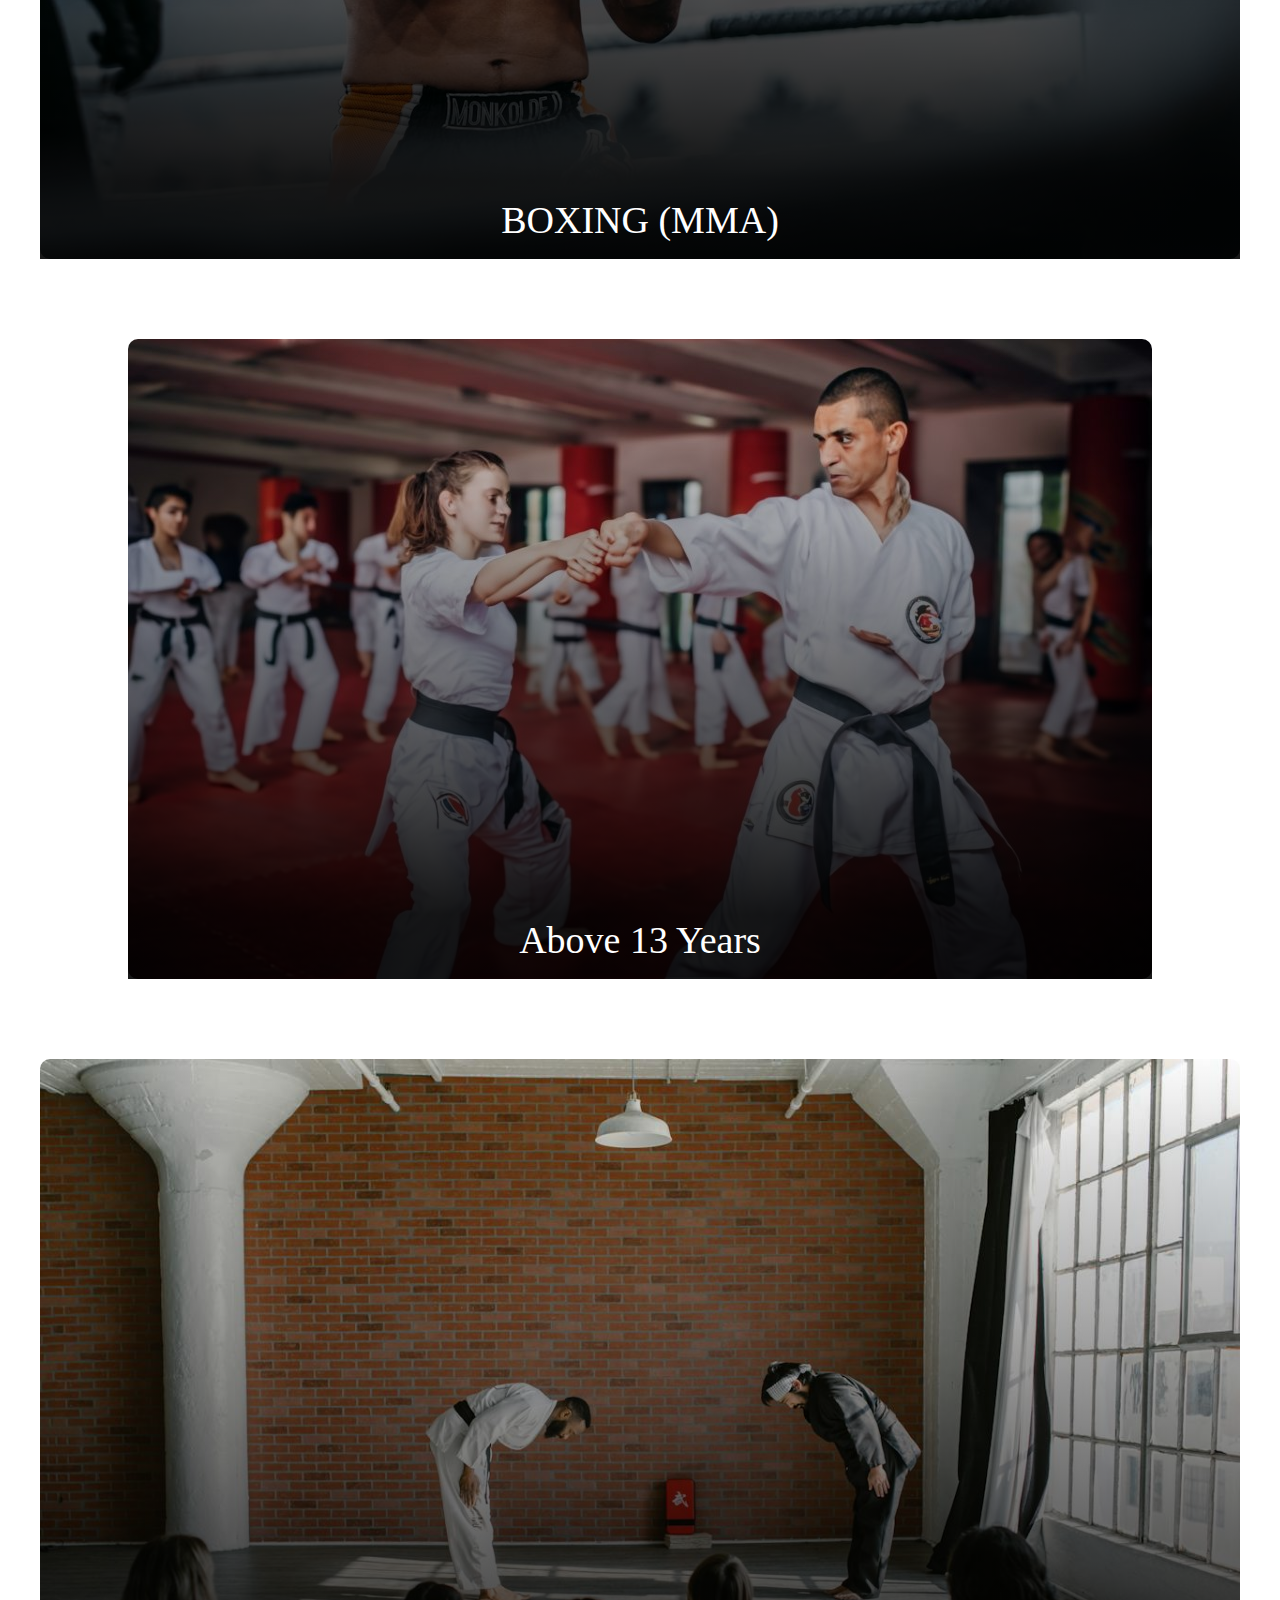
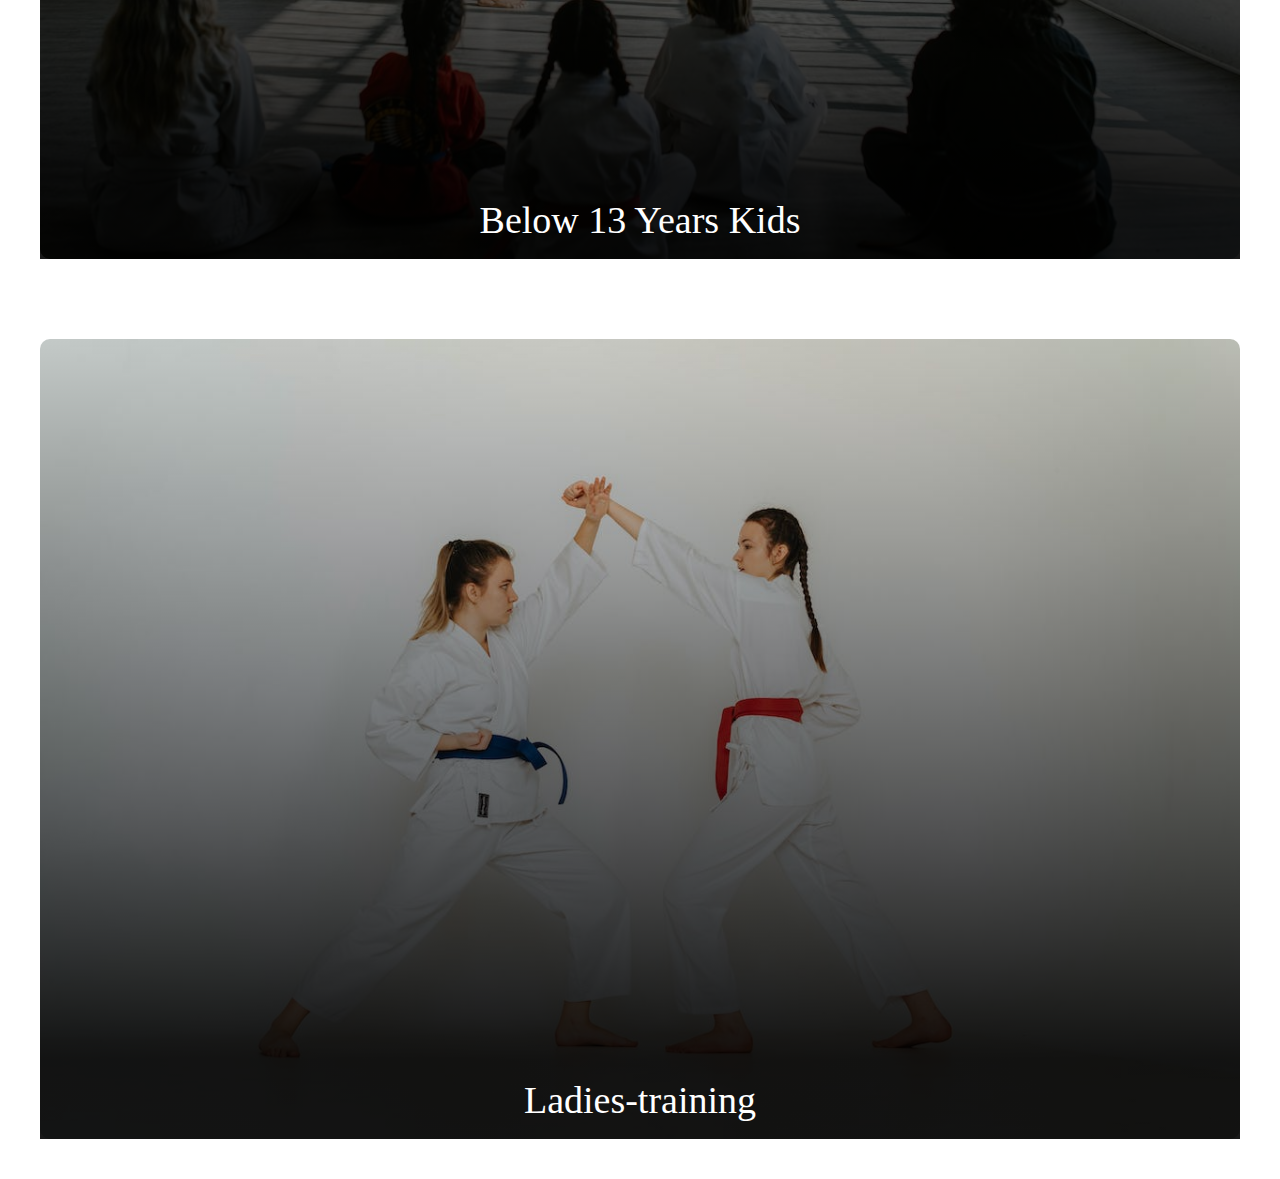
<file: class.html>
<!DOCTYPE html>
<html lang="en">
<head>
    <meta charset="UTF-8">
    <title>Limra Martial Arts</title>
    <head>
        <!-- Other meta tags and title -->
        <link rel="stylesheet" href="https://cdnjs.cloudflare.com/ajax/libs/font-awesome/5.15.4/css/all.min.css">
        <link rel="stylesheet" href="css/class.css">
        <!-- Link to your CSS file -->
    </head>



</head>
<body>
    <header>
        <nav>
            <div class="navbar">
                <div class="navbar-left">
                    <a href="javascript:history.back()" class="back-button"><i class="fas fa-arrow-left"></i> Back</a>
                </div>
                <div class="text-center">
                    <h1>Class</h1>
                </div>
                <div class="logo">
                    <a href="index.html"> <img src="img/limra-removebg-preview.png" alt="Logo"></a>
                </div>
            </div>
        </nav>
    </header>

    <main>
        <section class="class-section">
            <!-- <h2>Classes Offered</h2> -->
        
            <div class="class-buttons">
                <a href="class/adult-bach.html">
                    <img src="img/fitness-training.jpg" alt="Adult Batch">
                    <p>Adult Batch</p>
                </a>
            </div>

            <div class="class-buttons">
                <a href="class/boxing.html">
                    <img src="img/section-kickboxing.jpg" alt="Adult Batch">
                    <p>BOXING (MMA)</p>
                </a>
            </div>

            <div class="class-buttons">
                <a href="/class/above-13.html">
                    <img src="img/above-13.jpg" alt="Above 13 Years">
                    <p>Above 13 Years</p>
                </a>
            </div>
         
            <div class="class-buttons">
                <a href="/class/below-13.html">
                    <img src="img/taekwondo-section.jpg" alt="Below 13 Years Kids">
                    <p>Below 13 Years Kids</p>
                </a>
            </div>  
            <div class="class-buttons">
                <a href="/class/Ladies-training.html">
                    <img src="img/karate-section.jpg" alt="Below 13 Years Kids">
                    <p>Ladies-training</p>
                </a>
            </div> 
        </section>
        
    </main>

    <footer>
        <!-- Footer content -->
    </footer>
    
    <!-- Link to JavaScript if needed -->
</body>
</html>
</file>
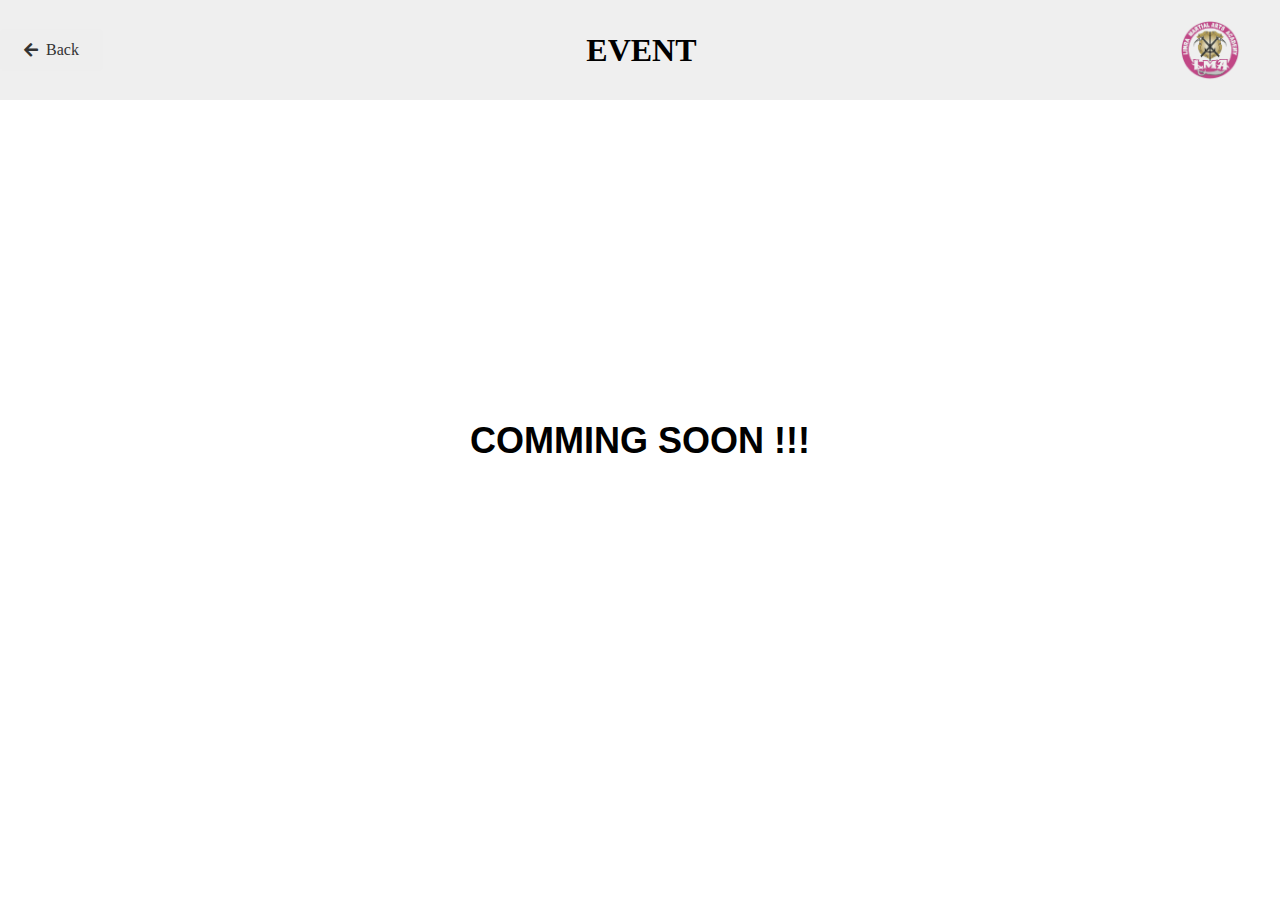
<file: event.html>
<!DOCTYPE html>
<html lang="en">
<head>
    <meta charset="UTF-8">
    <title>Limra Martial Arts</title>
    <head>
        <!-- Other meta tags and title -->
        <link rel="stylesheet" href="https://cdnjs.cloudflare.com/ajax/libs/font-awesome/5.15.4/css/all.min.css">
        <link rel="stylesheet" href="css/event.css">
        <!-- Link to your CSS file -->
    </head>
    

</head>
<body>
    <header>
        <nav>
            <div class="navbar">
                <div class="navbar-left">
                    <a href="javascript:history.back()" class="back-button"><i class="fas fa-arrow-left"></i> Back</a>
                </div>
                <div class="text-center">
                    <h1>event</h1>
                </div>
                <div class="logo">
                    <img src="img/limra-removebg-preview.png" alt="Logo">
                </div>
            </div>
        </nav>
    </header>

    <main>
      <section class="evet-section" >
        <h1 align="center" id="comming"> COMMING SOON !!!</h1>
      </section>
    </main>

    <footer>
        <!-- Footer content -->
    </footer>
    
    <!-- Link to JavaScript if needed -->
</body>
</html>
</file>
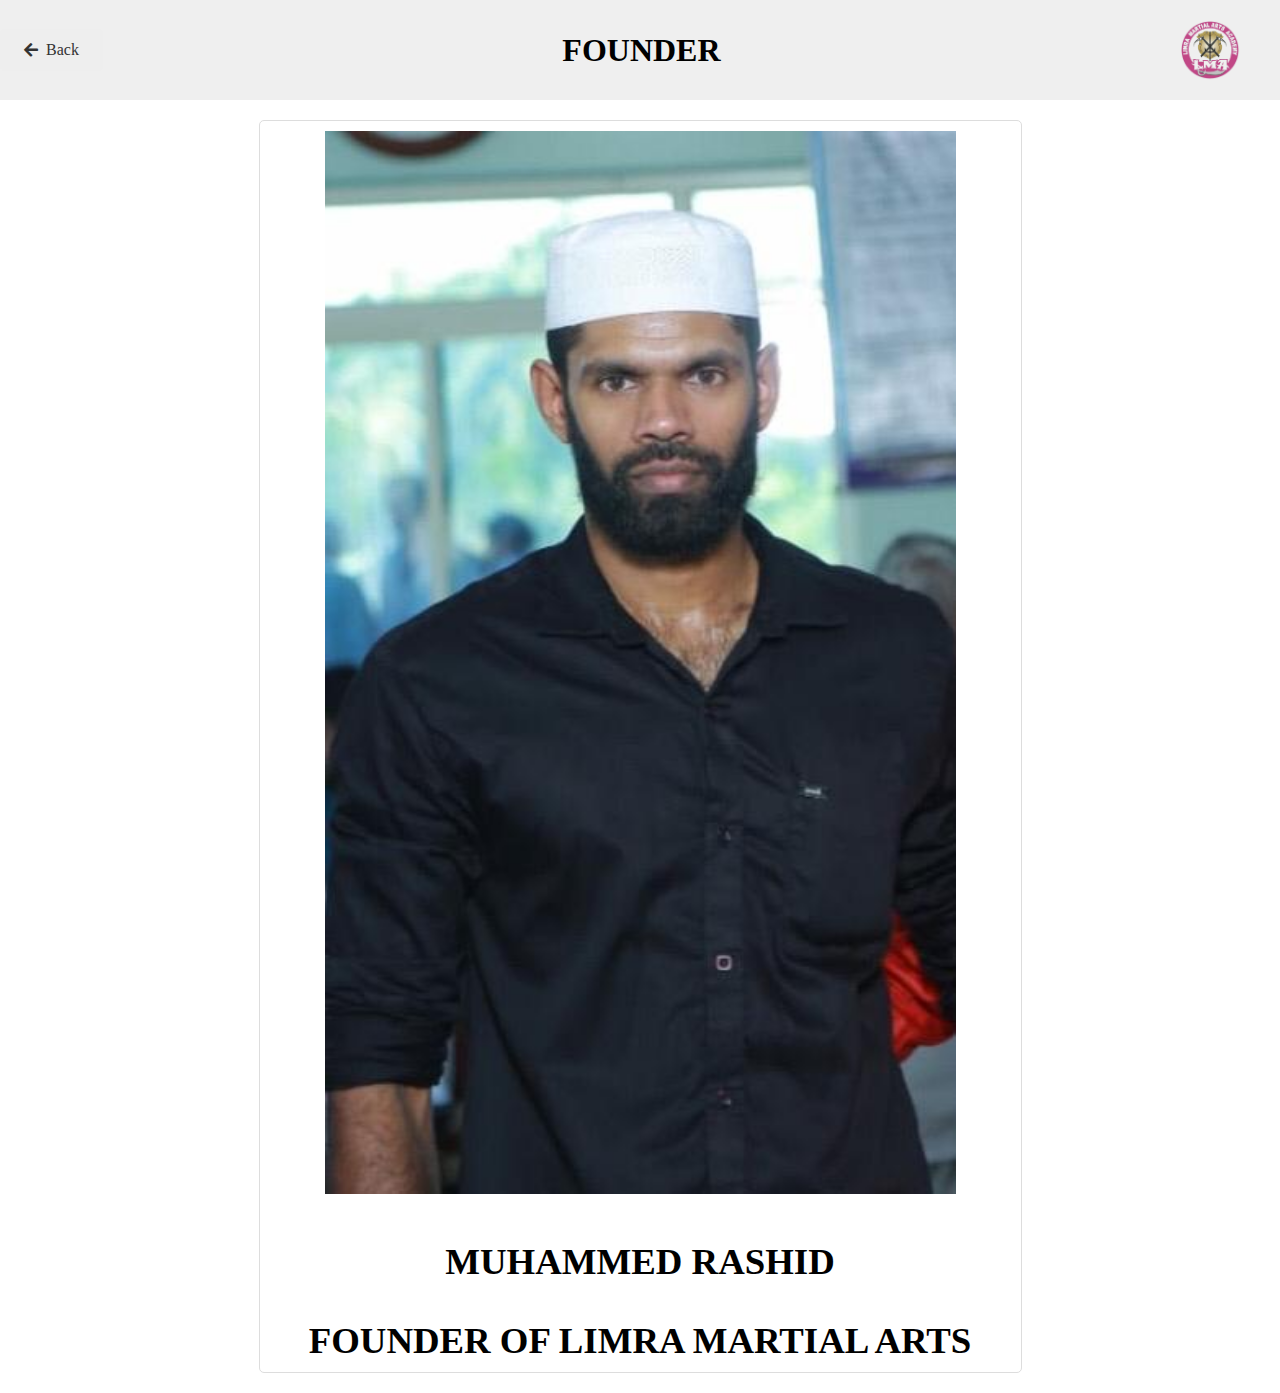
<file: founder.html>
<!DOCTYPE html>
<html lang="en">
<head>
    <meta charset="UTF-8">
    <title>Limra Martial Arts</title>
    <head>
        <!-- Other meta tags and title -->
        <link rel="stylesheet" href="https://cdnjs.cloudflare.com/ajax/libs/font-awesome/5.15.4/css/all.min.css">
        <link rel="stylesheet" href="css/founder.css">
        <!-- Link to your CSS file -->
    </head>
    

</head>
<body>
    <header>
        <nav>
            <div class="navbar">
                <div class="navbar-left">
                    <a href="javascript:history.back()" class="back-button"><i class="fas fa-arrow-left"></i> Back</a>
                </div>
                <div class="text-center">
                    <h1>founder</h1>
                </div>
                <div class="logo">
                    <a href="index.html"> <img src="img/limra-removebg-preview.png" alt="Logo"></a>
                </div>
            </div>
        </nav>
    </header>

    <main>
        <section class="trainer-section">
            <!-- <h2>TRAINER</h2> -->
            <div class="trainer-card">
                <img src="img/founder.jpeg" alt="Trainer 1">
                <h3 class="trainer-text">MUHAMMED RASHID</h3>
                <BR></BR>
                <h3 class="trainer-text"> FOUNDER OF    LIMRA MARTIAL ARTS</h3>
            </div>
        </section>
    </main>

    <footer>
        <!-- Footer content -->
    </footer>
    
    <!-- Link to JavaScript if needed -->
</body>
</html>
</file>
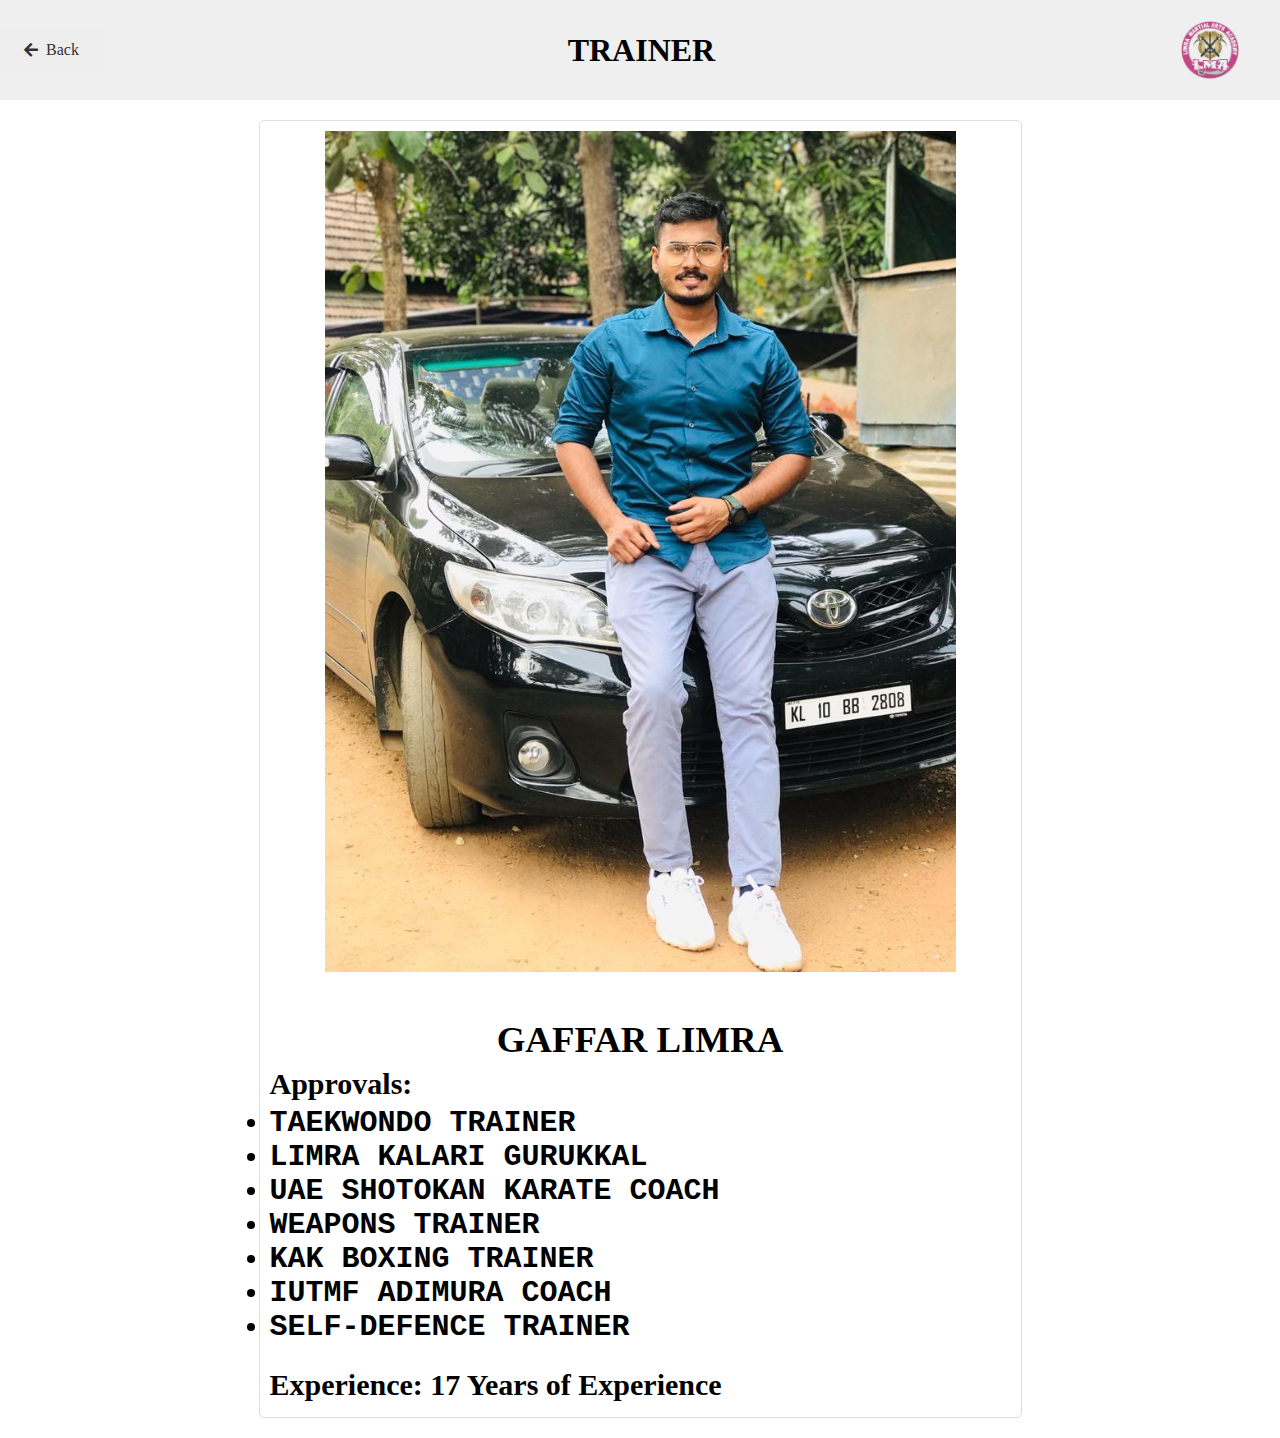
<file: trainer.html>
<!DOCTYPE html>
<html lang="en">
<head>
    <meta charset="UTF-8">
    <title>Limra Martial Arts</title>
    <head>
        <!-- Other meta tags and title -->
        <link rel="stylesheet" href="https://cdnjs.cloudflare.com/ajax/libs/font-awesome/5.15.4/css/all.min.css">
        <link rel="stylesheet" href="css/trainer.css">
        <!-- Link to your CSS file -->
    </head>
    
 

</head>
<body>
    <header>
        <nav>
            <div class="navbar">
                <div class="navbar-left">
                    <a href="javascript:history.back()" class="back-button"><i class="fas fa-arrow-left"></i> Back</a>
                </div>
                <div class="text-center">
                    <h1>Trainer</h1>
                </div>
                <div class="logo">
                    <a href="index.html"> <img src="img/limra-removebg-preview.png" alt="Logo"></a>
                </div>
            </div>
        </nav>
    </header>

    <main>
        <section class="trainer-section">
            <!-- <h2>TRAINER</h2> -->
            <div class="trainer-card">
                <img src="img/trainer.jpeg" alt="Trainer 1">
                <h3 class="trainer-text">GAFFAR LIMRA</h3>
                <p class="">Approvals:</p>
                <div class="approvals-list">
                    <li>TAEKWONDO TRAINER</li>
                    <li>LIMRA KALARI GURUKKAL</li>
                    <li>UAE SHOTOKAN KARATE COACH</li>
                    <li>WEAPONS TRAINER</li>
                    <li>KAK BOXING TRAINER</li>
                    <li>IUTMF ADIMURA COACH </li>
                    <li>SELF-DEFENCE TRAINER</li>

                </div>
                <br>
                <p class="">Experience: 17 Years of Experience</p>
                <!-- Add more information as needed -->
            </div>
        </section>
           
        
        
    </main>

    <footer>
        <!-- Footer content -->
    </footer>
    
    <!-- Link to JavaScript if needed -->
</body>
</html>
</file>
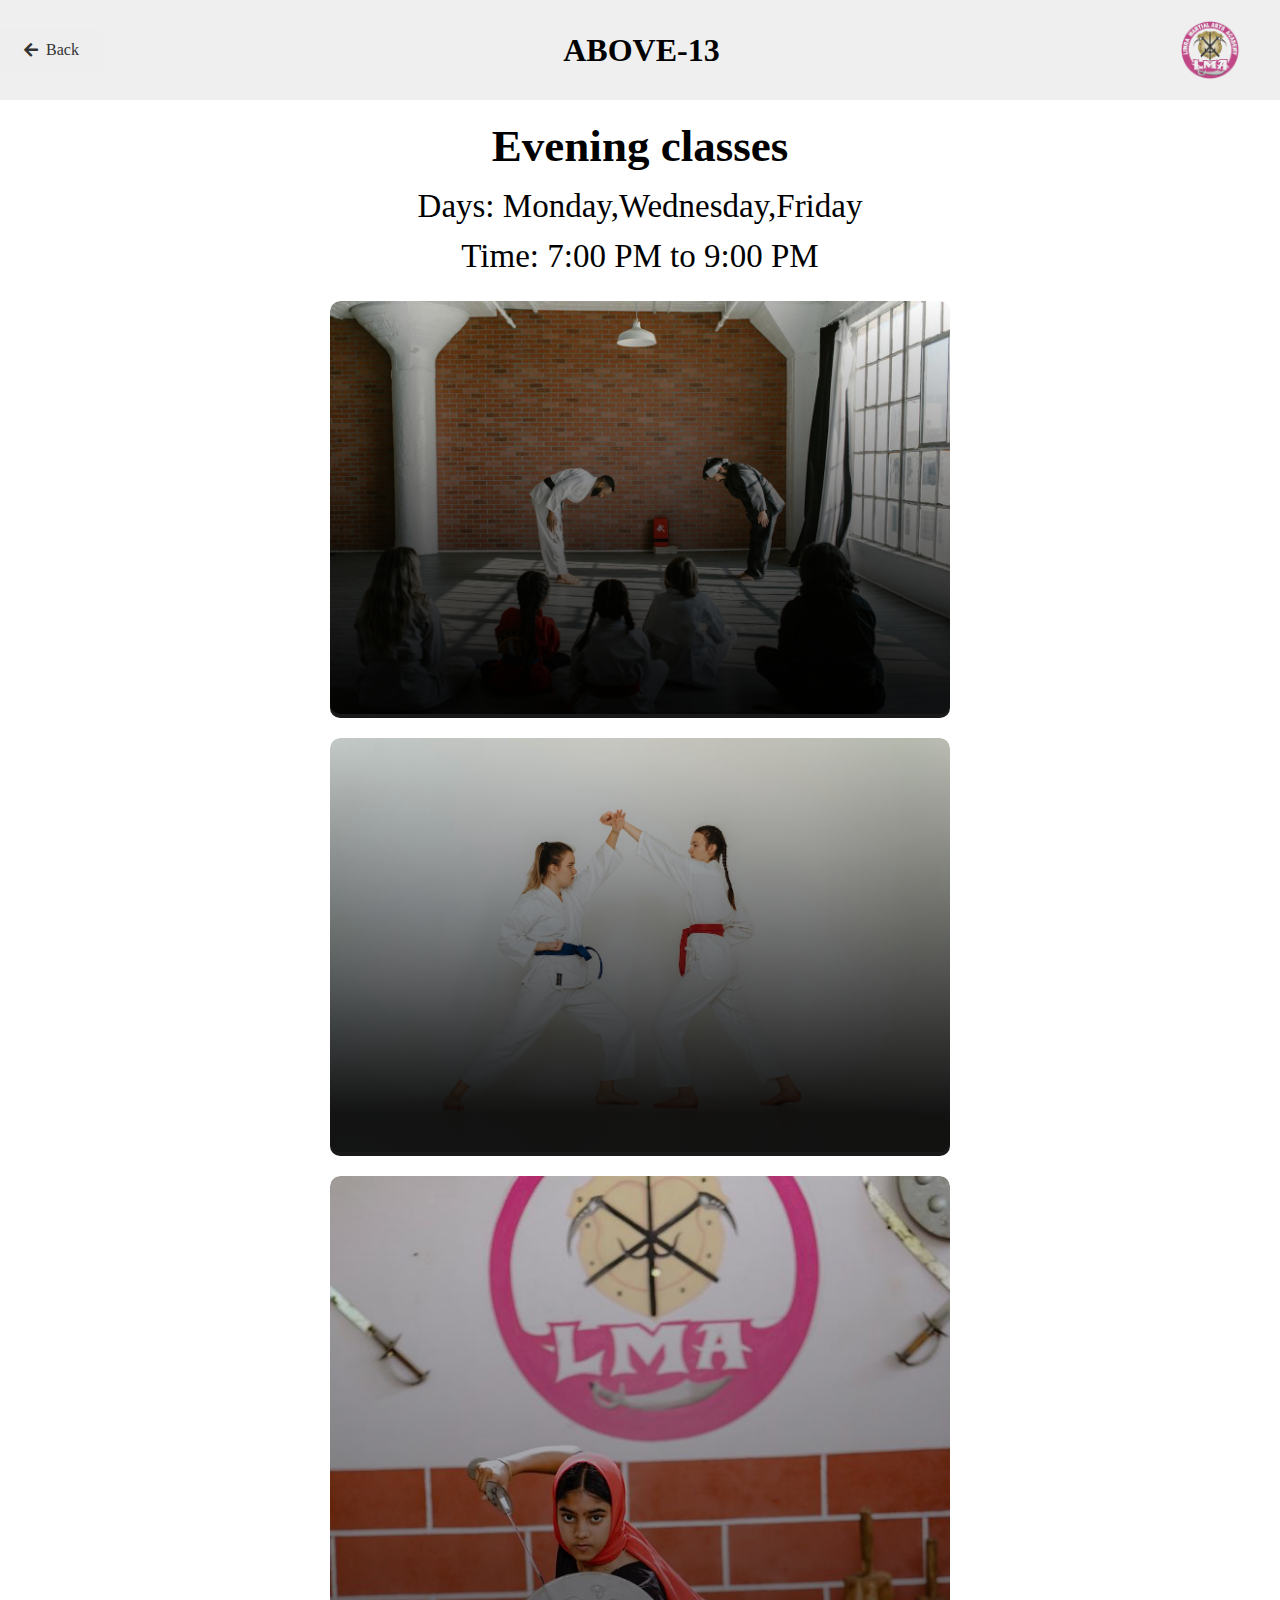
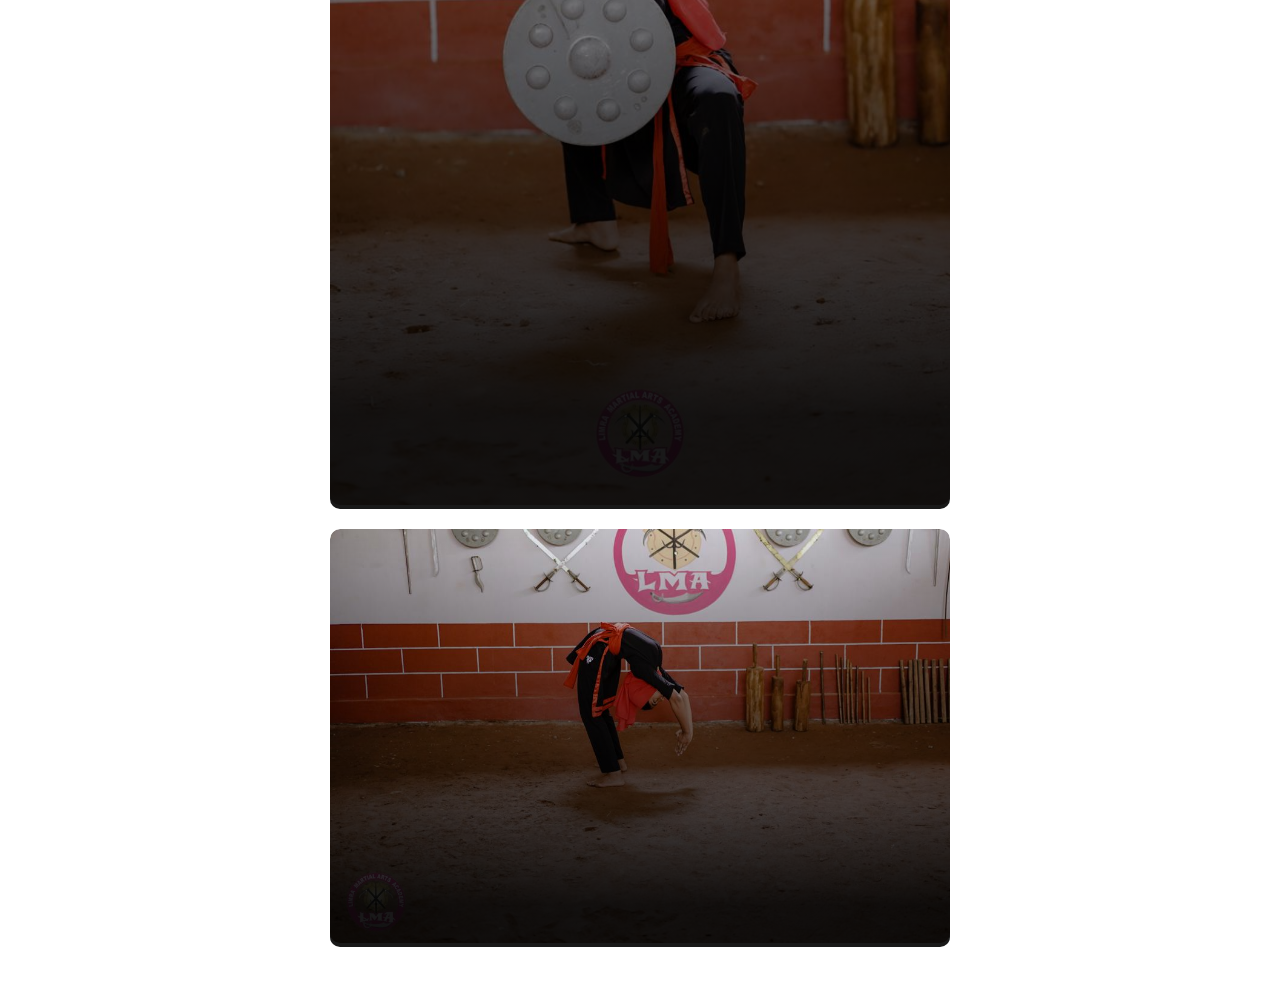
<file: class/above-13.html>
<!DOCTYPE html>
<html lang="en">
<head>
    <meta charset="UTF-8">
    <title>Limra Martial Arts</title>
    <head>
        <!-- Other meta tags and title -->
        <link rel="stylesheet" href="https://cdnjs.cloudflare.com/ajax/libs/font-awesome/5.15.4/css/all.min.css">
        <link rel="stylesheet" href="/css/above-13.css">
        <!-- Link to your CSS file -->
    </head>
    

</head>
<body>
    <header>
        <nav>
            <div class="navbar">
                <div class="navbar-left">
                    <a href="javascript:history.back()" class="back-button"><i class="fas fa-arrow-left"></i> Back</a>
                </div>
                <div class="text-center">
                    <h1>Above-13</h1>
                </div>
                <div class="logo">
                    <a href="/index.html"> <img src="/img/limra-removebg-preview.png" alt="Logo"></a>
                </div>
            </div>
        </nav>
    </header>

    <main>
    <section class="class-details">

     <h2>Evening classes</h2>
     <p>Days: Monday,Wednesday,Friday<br>Time: 7:00 PM to 9:00 PM</p>

        <div class="class-images">
            <div class="class-image">
                <img src="/img/taekwondo-section.jpg" alt="Fitness Training">
                <div class="overlay">
                    <h3></h3>
                    <p>Taekwondo Class</p>
                </div>
            </div>
            <div class="class-image">
                <img src="/img/karate-section.jpg" alt="Kalari Classes">
                <div class="overlay">
                    <h3></h3>
                    <p>Karate Classes</p>
                </div>
            </div>
            <div class="class-image">
                <img src="/img/kalari.jpeg" alt="Kalari Classes">
                <div class="overlay">
                    <h3></h3>
                    <p>Kalari Classes</p>
                </div>
            </div>
            <div class="class-image">
                <img src="/img/yoga.jpeg" alt="Kalari Classes">
                <div class="overlay">
                    <h3></h3>
                    <p>Yoga Classes</p>
                </div>
            </div>
        </div>
    </section>
        
        
    </main>


    <footer>
        <!-- Footer content -->
    </footer>
    
    <!-- Link to JavaScript if needed -->
</body>
</html>
</file>
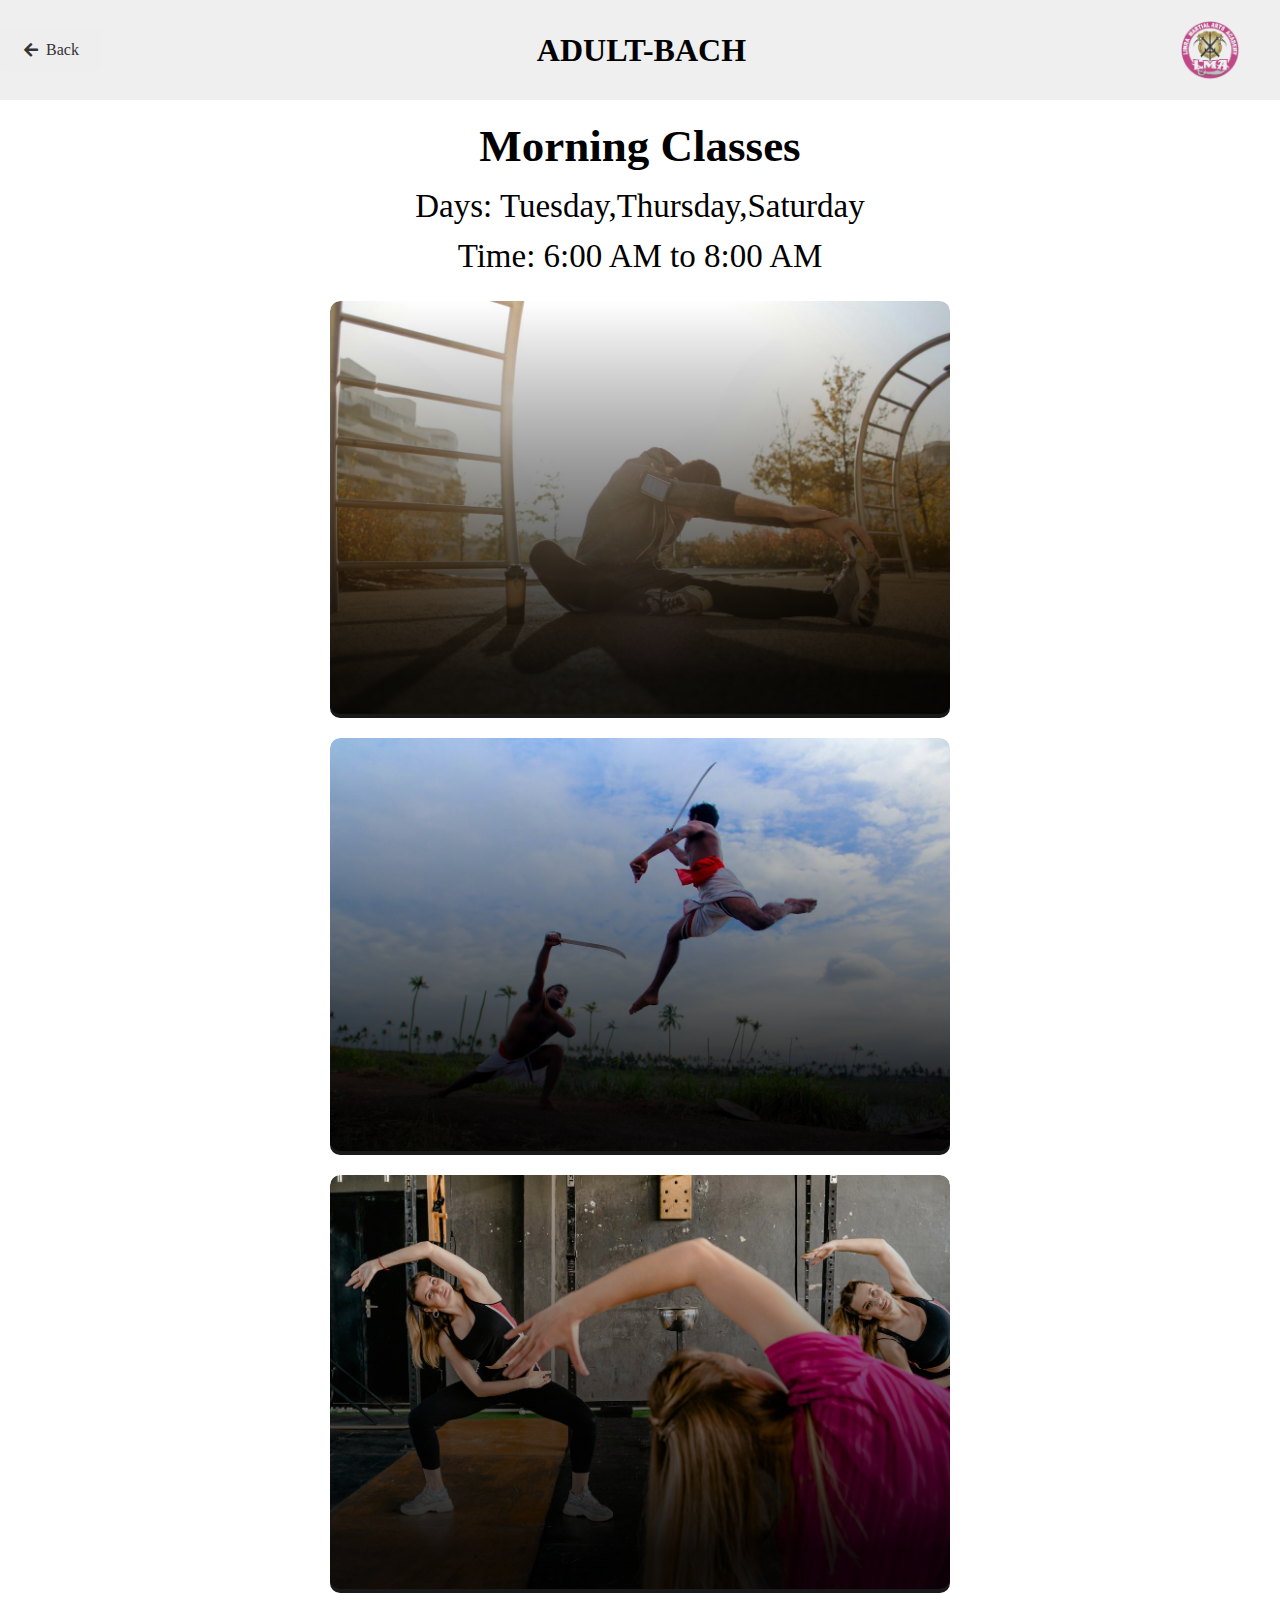
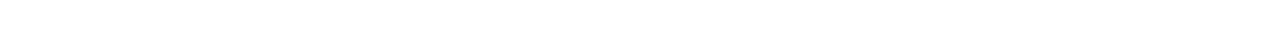
<file: class/adult-bach.html>
<!DOCTYPE html>
<html lang="en">
<head>
    <meta charset="UTF-8">
    <title>Limra Martial Arts</title>
    <head>
        <!-- Other meta tags and title -->
        <link rel="stylesheet" href="https://cdnjs.cloudflare.com/ajax/libs/font-awesome/5.15.4/css/all.min.css">
        <link rel="stylesheet" href="/css/adult-bach.css">
        <!-- Link to your CSS file -->
    </head>
    

</head>
<body>
    <header>
        <nav>
            <div class="navbar">
                <div class="navbar-left">
                    <a href="javascript:history.back()" class="back-button"><i class="fas fa-arrow-left"></i> Back</a>
                </div>
                <div class="text-center">
                    <h1>adult-bach</h1>
                </div>
                <div class="logo">
                    <a href="/index.html"> <img src="/img/limra-removebg-preview.png" alt="Logo"></a>
                </div>
            </div>
        </nav>
    </header>

    <main>
    <section class="class-details">

     <h2>Morning Classes</h2>
     <p>Days: Tuesday,Thursday,Saturday<br>Time: 6:00 AM to 8:00 AM</p>

        <div class="class-images">
            <div class="class-image">
                <img src="/img/fitness-training.jpg" alt="Fitness Training">
                <div class="overlay">
                    <h3></h3>
                    <p>Fitness Training</p>
                </div>
            </div>
            <div class="class-image">
                <img src="/img/section-kalari.jpg" alt="Kalari Classes">
                <div class="overlay">
                    <h3></h3>
                    <p>Kalari Classes</p>
                </div>
            </div>
            <div class="class-image">
                <img src="/img/yoga-section.jpg" alt="Kalari Classes">
                <div class="overlay">
                    <h3></h3>
                    <p>Yoga Classes</p>
                </div>
            </div>
        </div>
    </section>
        
        
    </main>


    <footer>
        <!-- Footer content -->
    </footer>
    
    <!-- Link to JavaScript if needed -->
</body>
</html>
</file>
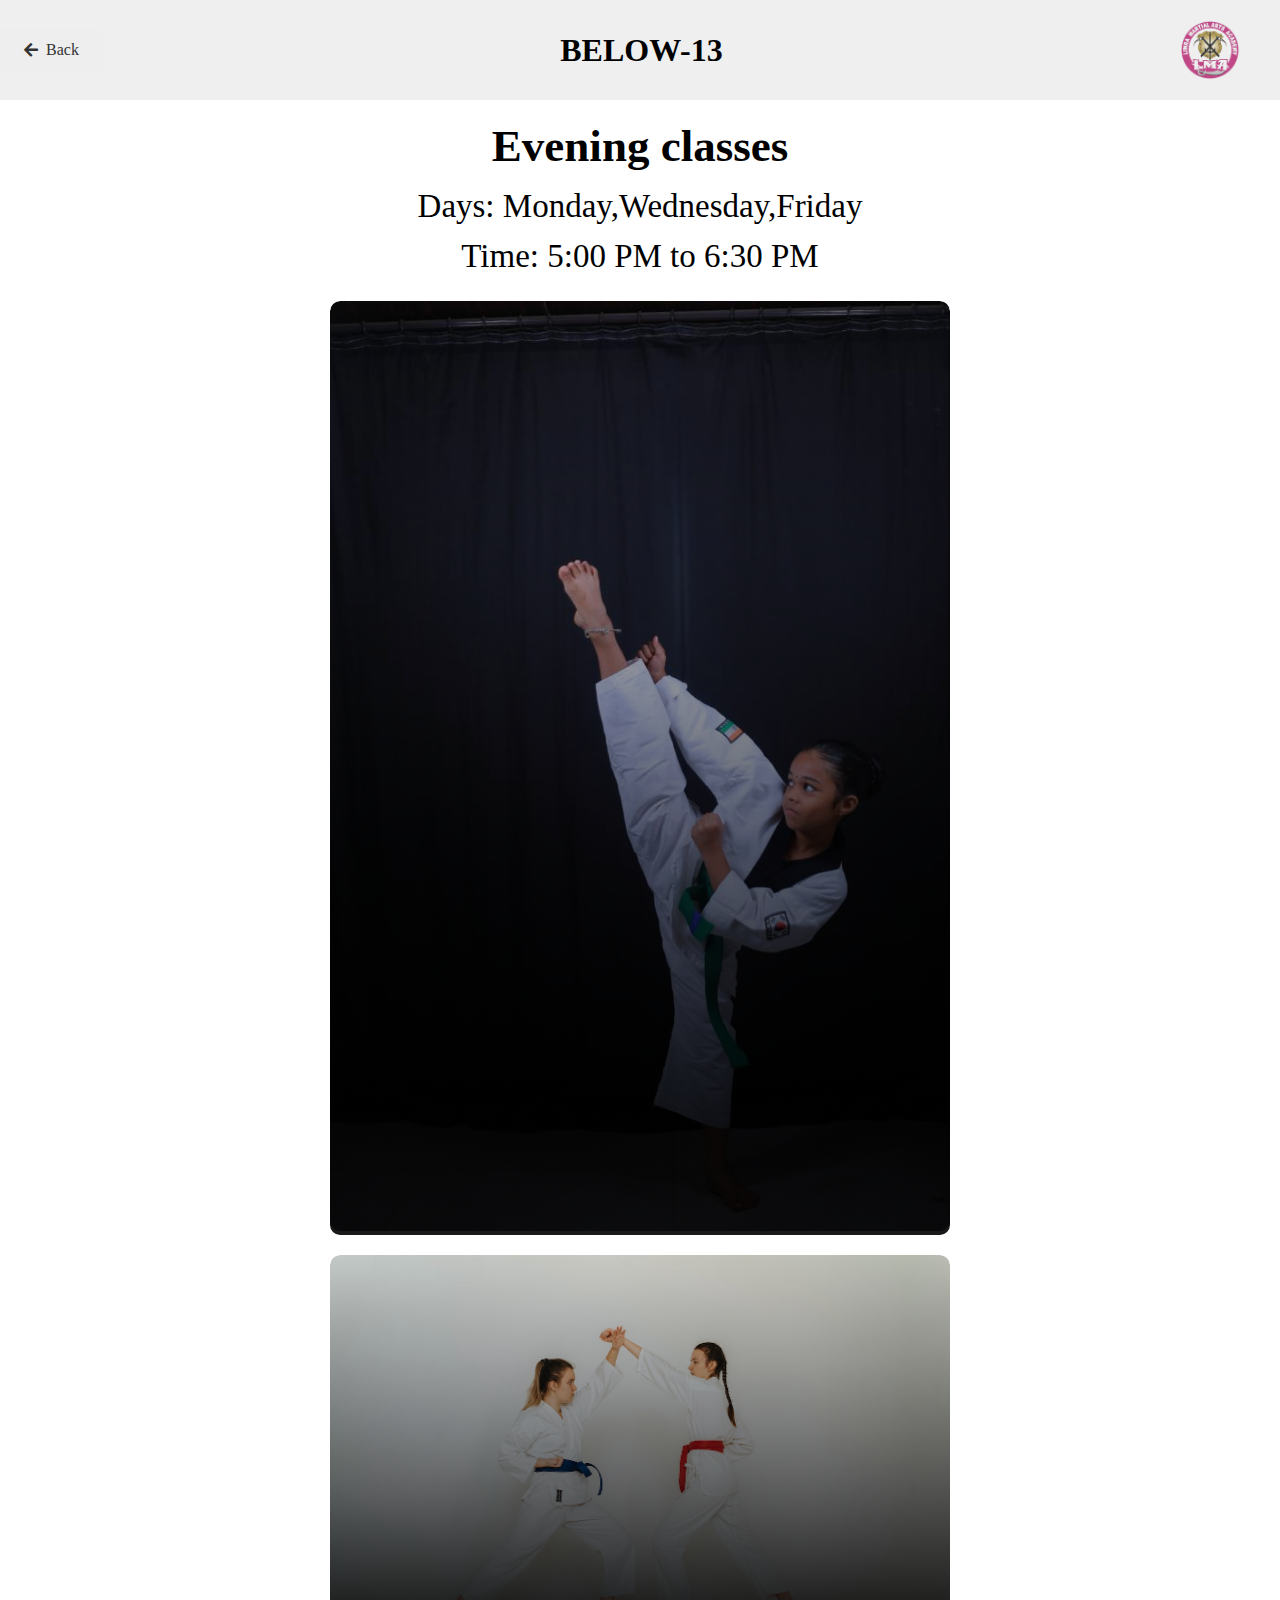
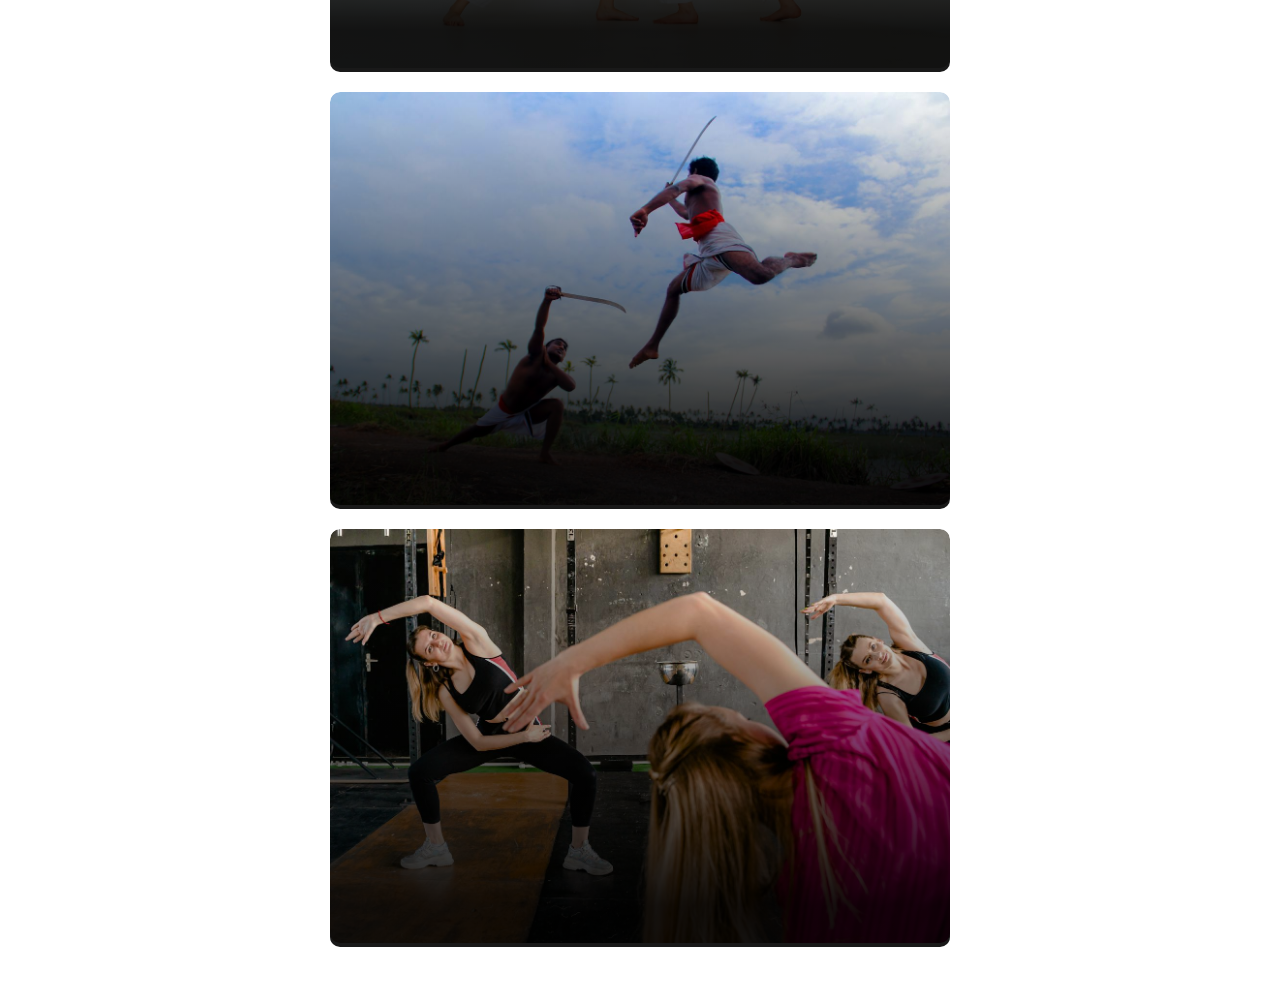
<file: class/below-13.html>
<!DOCTYPE html>
<html lang="en">
<head>
    <meta charset="UTF-8">
    <title>Limra Martial Arts</title>
    <head>
        <!-- Other meta tags and title -->
        <link rel="stylesheet" href="https://cdnjs.cloudflare.com/ajax/libs/font-awesome/5.15.4/css/all.min.css">
        <link rel="stylesheet" href="/css/above-13.css">
        <!-- Link to your CSS file -->
    </head>
    

</head>
<body>
    <header>
        <nav>
            <div class="navbar">
                <div class="navbar-left">
                    <a href="javascript:history.back()" class="back-button"><i class="fas fa-arrow-left"></i> Back</a>
                </div>
                <div class="text-center">
                    <h1>below-13</h1>
                </div>
                <div class="logo">
                    <a href="/index.html"> <img src="/img/limra-removebg-preview.png" alt="Logo"></a>
                </div>
            </div>
        </nav>
    </header>

    <main>
    <section class="class-details">

     <h2>Evening classes</h2>
     <p>Days: Monday,Wednesday,Friday<br>Time: 5:00 PM to 6:30 PM</p>

        <div class="class-images">
            <div class="class-image">
                <img src="/img/taekwondo.jpeg" alt="Fitness Training">
                <div class="overlay">
                    <h3></h3>
                    <p>Taekwondo Class</p>
                </div>
            </div>
            <div class="class-image">
                <img src="/img/karate-section.jpg" alt="Kalari Classes">
                <div class="overlay">
                    <h3></h3>
                    <p>Karate Classes</p>
                </div>
            </div>
            <div class="class-image">
                <img src="/img/section-kalari.jpg" alt="Kalari Classes">
                <div class="overlay">
                    <h3></h3>
                    <p>Kalari Classes</p>
                </div>
            </div>
            <div class="class-image">
                <img src="/img/yoga-section.jpg" alt="Kalari Classes">
                <div class="overlay">
                    <h3></h3>
                    <p>Yoga Classes</p>
                </div>
            </div>
        </div>
    </section>
        
        
    </main>


    <footer>
        <!-- Footer content -->
    </footer>
    
    <!-- Link to JavaScript if needed -->
</body>
</html>
</file>
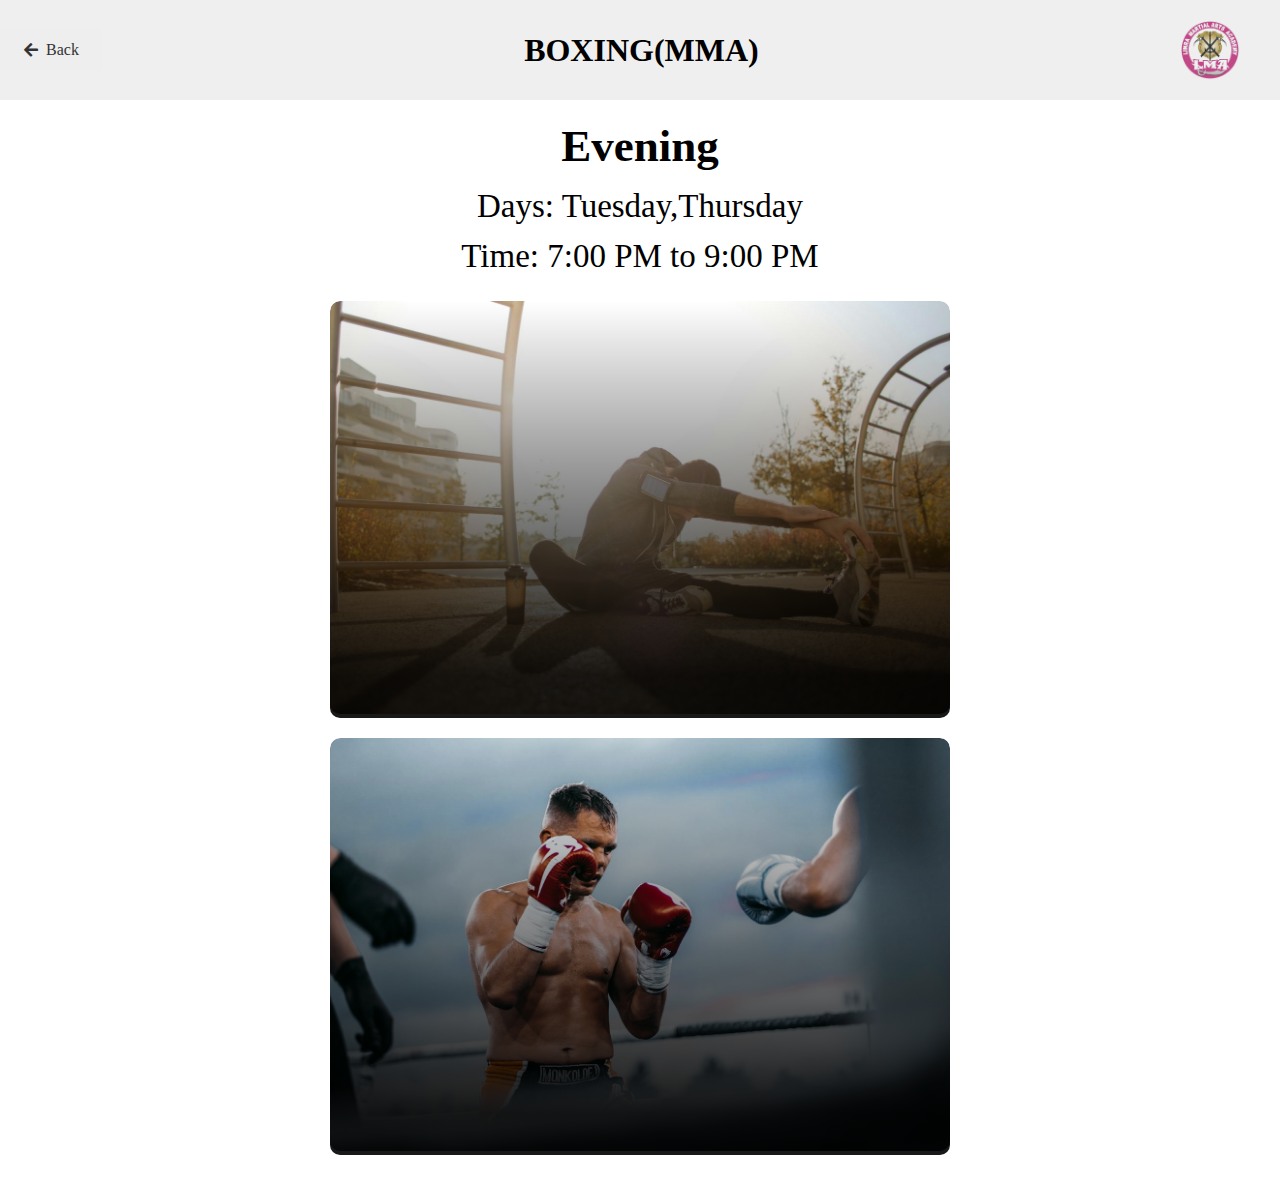
<file: class/boxing.html>
<!DOCTYPE html>
<html lang="en">
<head>
    <meta charset="UTF-8">
    <title>Limra Martial Arts</title>
    <head>
        <!-- Other meta tags and title -->
        <link rel="stylesheet" href="https://cdnjs.cloudflare.com/ajax/libs/font-awesome/5.15.4/css/all.min.css">
        <link rel="stylesheet" href="/css/adult-bach.css">
        <!-- Link to your CSS file -->
    </head>
    

</head>
<body>
    <header>
        <nav>
            <div class="navbar">
                <div class="navbar-left">
                    <a href="javascript:history.back()" class="back-button"><i class="fas fa-arrow-left"></i> Back</a>
                </div>
                <div class="text-center">
                    <h1>BOXING(MMA)</h1>
                </div>
                <div class="logo">
                    <a href="/index.html"> <img src="/img/limra-removebg-preview.png" alt="Logo"></a>
                </div>
            </div>
        </nav>
    </header>

    <main>
    <section class="class-details">

     <h2>Evening</h2>
     <p>Days: Tuesday,Thursday<br>Time: 7:00 PM to 9:00 PM</p>

        <div class="class-images">
            <div class="class-image">
                <img src="/img/fitness-training.jpg" alt="Fitness Training">
                <div class="overlay">
                    <h3></h3>
                    <p>Fitness Training</p>
                </div>
            </div>
           
            <div class="class-image">
                <img src="/img/section-kickboxing.jpg" alt="Kalari Classes">
                <div class="overlay">
                    <h3></h3>
                    <p>BOXING(MMA) Classes</p>
                </div>
            </div>
        </div>
    </section>
        
        
    </main>


    <footer>
        <!-- Footer content -->
    </footer>
    
    <!-- Link to JavaScript if needed -->
</body>
</html>
</file>
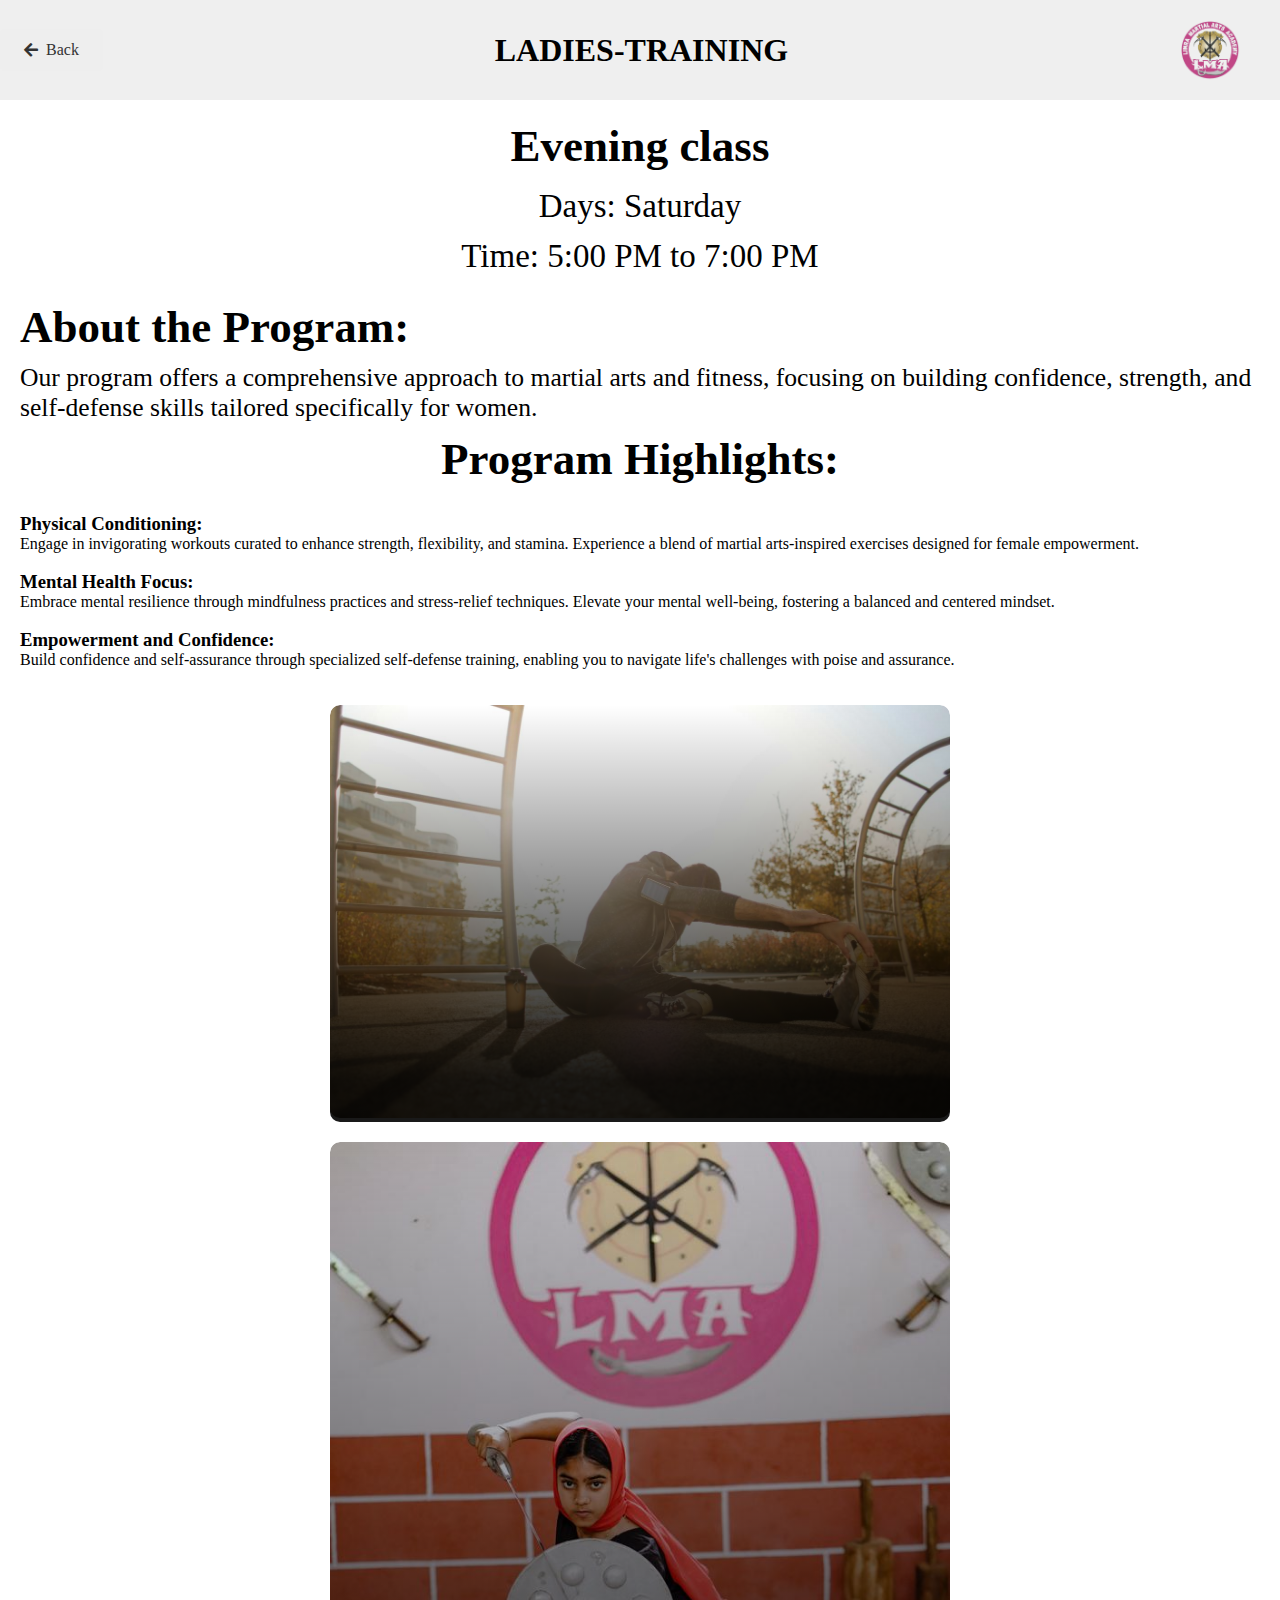
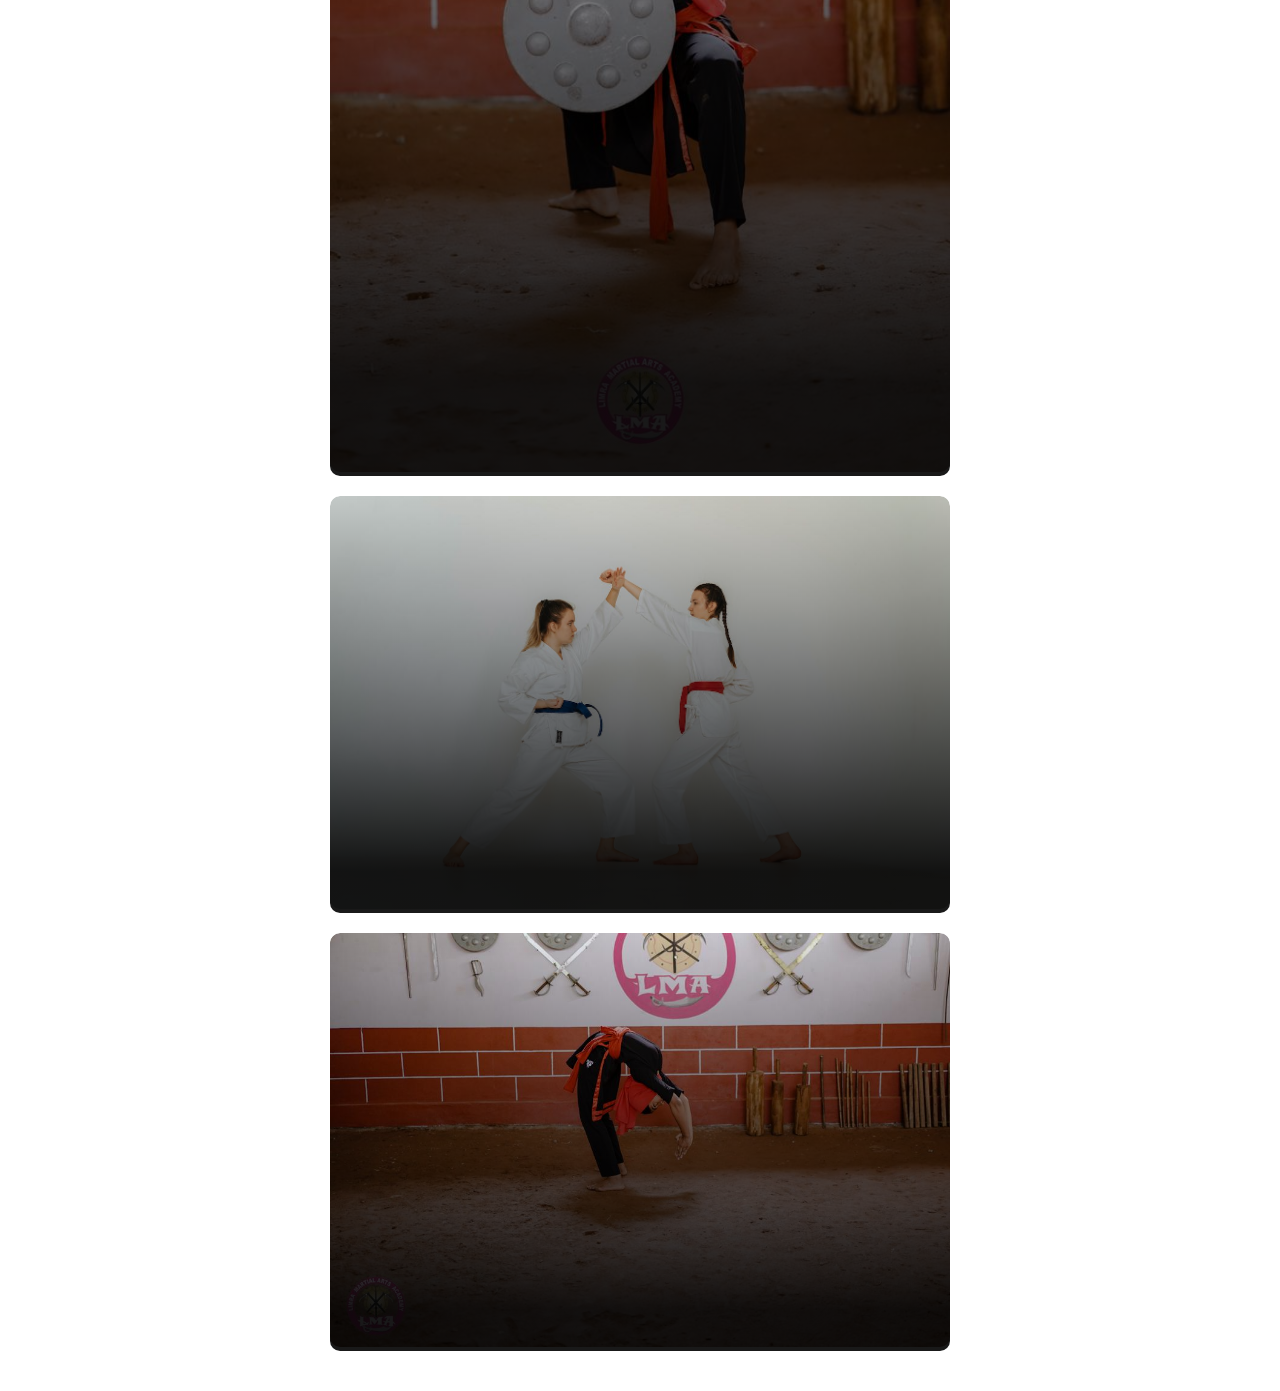
<file: class/Ladies-training.html>
<!DOCTYPE html>
<html lang="en">
<head>
    <meta charset="UTF-8">
    <title>Limra Martial Arts</title>
    <head>
        <!-- Other meta tags and title -->
        <link rel="stylesheet" href="https://cdnjs.cloudflare.com/ajax/libs/font-awesome/5.15.4/css/all.min.css">
        <link rel="stylesheet" href="/css/ladies-training.css">
        <!-- Link to your CSS file -->
    </head>


</head>
<body>
    <header>
        <nav>
            <div class="navbar">
                <div class="navbar-left">
                    <a href="javascript:history.back()" class="back-button"><i class="fas fa-arrow-left"></i> Back</a>
                </div>
                <div class="text-center">
                    <h1>Ladies-Training</h1>
                </div>
                <div class="logo">
                    <a href="/index.html"> <img src="/img/limra-removebg-preview.png" alt="Logo"></a>
                </div>
            </div>
        </nav>
    </header>

    <main>
    <section class="class-details">

     <h2> Evening class </h2>
     <p id="day-time">Days: Saturday<br>Time: 5:00 PM to 7:00 PM</p>


     <h2 align=left>About the Program:</h2>
     <p align="left" class="para">Our program offers a comprehensive approach to martial arts and fitness, focusing on building confidence, strength, and self-defense skills tailored specifically for women.</p>
      <h2>Program Highlights:</h2>
      <br>
     <h3 align="left">Physical Conditioning: </h3>
      <p align="left"> Engage in invigorating workouts curated to enhance strength, flexibility, and stamina. Experience a blend of martial arts-inspired exercises designed for female empowerment.</p>
      <br>
      <h3 align="left">Mental Health Focus: </h3>
      <p align="left">  Embrace mental resilience through mindfulness practices and stress-relief techniques. Elevate your mental well-being, fostering a balanced and centered mindset.</p>
      <br>
      <h3 align="left"> Empowerment and Confidence: </h3>
      <p align="left"> Build confidence and self-assurance through specialized self-defense training, enabling you to navigate life's challenges with poise and assurance.</p>
     <br>
     <br>
      <div class="class-images">
            <div class="class-image">
                <img src="/img/fitness-training.jpg" alt="Fitness Training">
                <div class="overlay">
                    <h3></h3>
                    <p>Fitness Training</p>
                </div>
            </div>
            <div class="class-image">
                <img src="/img/kalari.jpeg" alt="Kalari Classes">
                <div class="overlay">
                    <h3></h3>
                    <p>Kalari Classes</p>
                </div>
            </div>
            <div class="class-image">
                <img src="/img/karate-section.jpg" alt="Kalari Classes">
                <div class="overlay">
                    <h3></h3>
                    <p>Ladies Training </p>
                </div>
            </div>
            <div class="class-image">
                <img src="/img/yoga.jpeg" alt="Kalari Classes">
                <div class="overlay">
                    <h3></h3>
                    <p>Yoga Class</p>
                </div>
            </div>
        </div>
    </section>
        
        
    </main>


    <footer>
        <!-- Footer content -->
    </footer>
    
    <!-- Link to JavaScript if needed -->
</body>
</html>
</file>
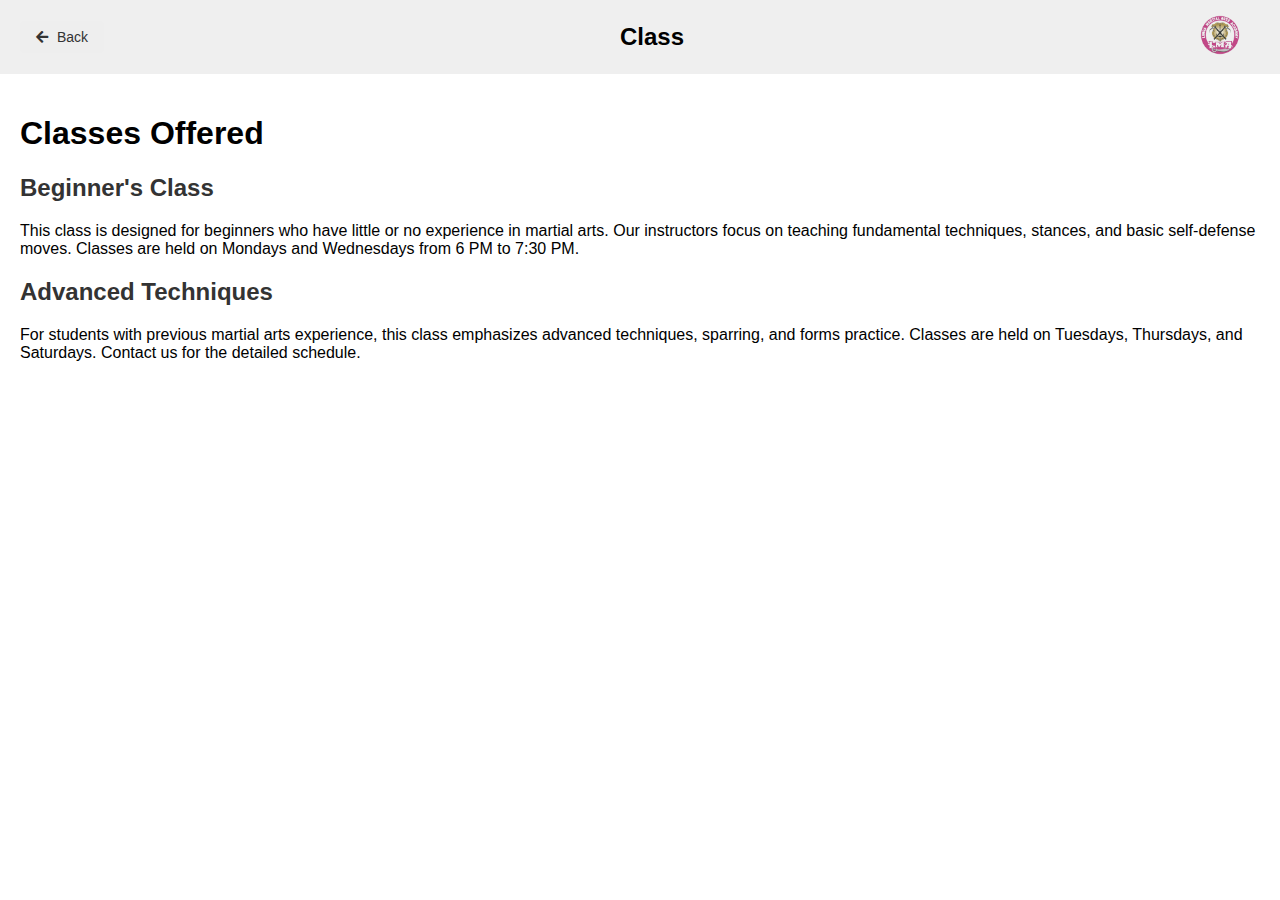
<file: html/class.html>
<!DOCTYPE html>
<html lang="en">
<head>
    <meta charset="UTF-8">
    <title>Classes - Limra Martial Arts</title>
    <head>
        <!-- Other meta tags and title -->
        <link rel="stylesheet" href="https://cdnjs.cloudflare.com/ajax/libs/font-awesome/5.15.4/css/all.min.css">
        <link rel="stylesheet" href="/styles/stylesclass.css">
        <!-- Link to your CSS file -->
    </head>
    
 

</head>
<body>
    <header>
        <nav>
            <div class="navbar">
                <div class="navbar-left">
                    <a href="javascript:history.back()" class="back-button"><i class="fas fa-arrow-left"></i> Back</a>
                    <!-- Other navigation links -->
                </div>
                <div class="text-center">
                    <h1>Class</h1>
                </div>
                <div class="navbar-right logo">
                    <img src="/images/limra-removebg-preview.png" alt="Logo">
                </div>
            </div>
        </nav>
    </header>
    

    <main>
        <h1>Classes Offered</h1>
        
        <section class="class-info">
            <h2>Beginner's Class</h2>
            <p>This class is designed for beginners who have little or no experience in martial arts. Our instructors focus on teaching fundamental techniques, stances, and basic self-defense moves. Classes are held on Mondays and Wednesdays from 6 PM to 7:30 PM.</p>
        </section>

        <section class="class-info">
            <h2>Advanced Techniques</h2>
            <p>For students with previous martial arts experience, this class emphasizes advanced techniques, sparring, and forms practice. Classes are held on Tuesdays, Thursdays, and Saturdays. Contact us for the detailed schedule.</p>
        </section>

        <!-- Add more sections with class information as needed -->
        
    </main>

    <footer>
        <!-- Footer content -->
    </footer>
    
    <!-- Link to JavaScript if needed -->
</body>
</html>
</file>
<file: css/style.css>
body{
    padding-top: 60px;
    margin: 0;

}
/* --------------------------navbar-------------------------- */

header{
  
    background: #EFEFEF;
    padding: 1rem;
}

.navbar {
    position: fixed;
    top: 0;
    left: -13px;
    width: 100%; /* Ensure the navbar spans the entire width */
    z-index: 1000; /* Adjust the z-index as needed */
    /* Existing styles */
    display: flex;
    justify-content: space-between;
    align-items: center;
    background: #EFEFEF;
    padding: 1rem;
}

.text-center {
    flex-grow: 1; /* Allows the text to take available space */
    text-align: center; /* Aligns the text horizontally */
}
.text-center h1 {
    margin: 0;
    color: #000;
    font-family: Inter;
    font-size: 2rem; /* Adjust the font size as needed */
    text-transform: uppercase;
}
.logo img {
    margin-left: -47px;
    margin-right: 14px;
    width: 50px; /* Adjust the width of the logo as needed */
    height: auto;
}


.menu {
    display: none; /* Initially hide the menu */
    position: absolute;
    left: 0;
    top: 0;
    height: calc(100vh - 20px); /* Adjust the height to cover most of the viewport */
    max-width: 200px;
    width: 250px; /* Adjust the width of the menu */
    height: 100vh; /* Cover the entire viewport height */
    background-color: #fff;
    border-radius: 10px;
    box-shadow: 0 0 10px rgba(0, 0, 0, 0.1);
    padding: 30px;
    animation: fadeInMenu 0.3s ease-in-out; /* Animation for menu appearance */
}

.menu ul {
    list-style: none;
    padding: 0;
    margin: 0;
}

.menu ul li {
    margin: 8px 0;
    border-radius: 20px; /* Rounded shape for each menu item */
    overflow: hidden;
}

.menu ul li a {
    display: block;
    padding: 8px 12px;
    background-color: #c0c0c0; /* Background color for menu items */
    color: #333;
    text-decoration: none;
    transition: background-color 0.3s ease; /* Smooth transition for hover effect */
}
.menu ul li a:hover {
    background-color: #a0a0a0; /* Background color on hover */
}
.menu-toggle {
    cursor: pointer;
}
.menu.show-menu {
    display: block; /* Show the menu when 'show-menu' class is applied */
}
.menu.show-menu {
    display: block !important; /* Example use of !important */
}


/* ------------x--------------navbar--------------x------------ */
/* ----------------------------main-section's---------------------------------- */
main {
    padding: 20px;
}

.welcome-section {
    text-align: center;
    margin-bottom: 40px;
}

.image-container {
    margin-top: 20px;
    margin-bottom: 20px;
}

.image-container img {
    max-width: 100%; /* Ensure the image is responsive */
    height: auto;
}

/* Content Styles */
.content {
    max-width: 800px;
    margin: 0 auto;
    font-size: 1.1rem;
    line-height: 1.6;
}

.section-karate{
    text-align: center;
    margin-bottom: 40px;
}

.section-youga{
    text-align: center;
    margin-bottom: 40px;
}

.section-kalari{
    text-align: center;
    margin-bottom: 40px;
}
.section-taekwondo{
    text-align: center;
    margin-bottom: 40px;
}
.section-self-defence{
    text-align: center;
    margin-bottom: 40px;
}
.section-kick-boxing{
    text-align: center;
    margin-bottom: 40px;
}

.section-fitness-training{
    text-align: center;
    margin-bottom: 40px;
}


.span-heading{
    font-weight: bolder;
}
.conclusion{
    text-align: center;
    margin-bottom: 40px;
}
/* -------------x---------------main-section's----------------------x------------ */

/*--------------------------------Footer-Styles---------------------------------*/
footer {
    background-color: #333;
    color: #fff;
    text-align: center;
    padding: 20px;
}

.social-icons a {
    display: inline-block;
    margin: 0 10px;
}

.social-icons img {
    width: 40px; /* Adjust the icon size as needed */
    height: 40px;
}

/*-----------------x---------------Footer-Styles------------------x---------------*/

/* Responsive Content */
@media (max-width: 768px) {
    .content {
        font-size: 1rem;
    }
}

/* Animation keyframes for menu appearance */
@keyframes fadeInMenu {
    from {
        opacity: 0;
        transform: translateY(-10px);
    }
    to {
        opacity: 1;
        transform: translateY(0);
    }
}
</file>
<file: styles/style.css>
body{
    margin: 0;

}
/* --------------------------navbar-------------------------- */
header{
    background: #EFEFEF;
    padding: 1rem;
}
.navbar {
    display: flex;
    justify-content: space-between;
    align-items: center;
}
.text-center {
    flex-grow: 1; /* Allows the text to take available space */
    text-align: center; /* Aligns the text horizontally */
}
.text-center h1 {
    margin: 0;
    color: #000;
    font-family: Inter;
    font-size: 2rem; /* Adjust the font size as needed */
}
.logo img {
    width: 50px; /* Adjust the width of the logo as needed */
    height: auto;
}


.menu {
    display: none; /* Initially hide the menu */
    position: absolute;
    left: 0;
    top: 0;
    height: calc(100vh - 20px); /* Adjust the height to cover most of the viewport */
    max-width: 200px;
    width: 250px; /* Adjust the width of the menu */
    height: 100vh; /* Cover the entire viewport height */
    background-color: #fff;
    border-radius: 10px;
    box-shadow: 0 0 10px rgba(0, 0, 0, 0.1);
    padding: 30px;
    animation: fadeInMenu 0.3s ease-in-out; /* Animation for menu appearance */
}

.menu ul {
    list-style: none;
    padding: 0;
    margin: 0;
}

.menu ul li {
    margin: 8px 0;
    border-radius: 20px; /* Rounded shape for each menu item */
    overflow: hidden;
}

.menu ul li a {
    display: block;
    padding: 8px 12px;
    background-color: #c0c0c0; /* Background color for menu items */
    color: #333;
    text-decoration: none;
    transition: background-color 0.3s ease; /* Smooth transition for hover effect */
}
.menu ul li a:hover {
    background-color: #a0a0a0; /* Background color on hover */
}
.menu-toggle {
    cursor: pointer;
}
.menu.show-menu {
    display: block; /* Show the menu when 'show-menu' class is applied */
}
.menu.show-menu {
    display: block !important; /* Example use of !important */
}


/* ------------x--------------navbar--------------x------------ */
/* ----------------------------main-section's---------------------------------- */
main {
    padding: 20px;
}

.welcome-section {
    text-align: center;
    margin-bottom: 40px;
}

.image-container {
    margin-top: 20px;
    margin-bottom: 20px;
}

.image-container img {
    max-width: 100%; /* Ensure the image is responsive */
    height: auto;
}

/* Content Styles */
.content {
    max-width: 800px;
    margin: 0 auto;
    font-size: 1.1rem;
    line-height: 1.6;
}

.section-karate{
    text-align: center;
    margin-bottom: 40px;
}

.section-youga{
    text-align: center;
    margin-bottom: 40px;
}

.section-kalari{
    text-align: center;
    margin-bottom: 40px;
}
.section-taekwondo{
    text-align: center;
    margin-bottom: 40px;
}
.section-self-defence{
    text-align: center;
    margin-bottom: 40px;
}
.section-kick-boxing{
    text-align: center;
    margin-bottom: 40px;
}

.section-fitness-training{
    text-align: center;
    margin-bottom: 40px;
}


.span-heading{
    font-weight: bolder;
}
.conclusion{
    text-align: center;
    margin-bottom: 40px;
}
/* -------------x---------------main-section's----------------------x------------ */

/*--------------------------------Footer-Styles---------------------------------*/
footer {
    background-color: #333;
    color: #fff;
    text-align: center;
    padding: 20px;
}

.social-icons a {
    display: inline-block;
    margin: 0 10px;
}

.social-icons img {
    width: 40px; /* Adjust the icon size as needed */
    height: 40px;
}

/*-----------------x---------------Footer-Styles------------------x---------------*/

/* Responsive Content */
@media (max-width: 768px) {
    .content {
        font-size: 1rem;
    }
}

/* Animation keyframes for menu appearance */
@keyframes fadeInMenu {
    from {
        opacity: 0;
        transform: translateY(-10px);
    }
    to {
        opacity: 1;
        transform: translateY(0);
    }
}
</file>
<file: css/class.css>
/* CSS code for your HTML code */

* {
    box-sizing: border-box;
    margin: 0;
    padding: 0;
}
body{
    padding-top: 60px;
}
.navbar {
    position: fixed;
    top: 0;
    left: 0px;
    width: 100%; /* Ensure the navbar spans the entire width */
    z-index: 1000; /* Adjust the z-index as needed */
    height: 100px;
    display: flex;
    flex-wrap: wrap;
    align-items: center;
    justify-content: space-between;
    background-color: #EFEFEF;

}

.navbar-left {
    display: flex;
    align-items: center;
}


.back-button {
    text-decoration: none;
    color: #333;
    padding: 12px 24px; /* Increase padding for the back button */
    border-radius: 5px;
    font-size: 16px; /* Increase font size for better visibility */
    background-color: #eee;
    display: inline-flex;
    align-items: center;
    
    
}
.back-button i {
    margin-right: 8px; /* Adjust margin for the back button icon */
}


.back-button:hover {
    background-color: #888585;
}
.text-center {
    flex-grow: 1;
    text-align: center;
}

.text-center h1 {
    margin: 0;
    color: #000;
    font-family: Inter;
    font-size: 2rem; /* Set the font size using rem (for example) */
    text-transform: uppercase;
}

.logo {
    width: 100px;
    height: 60px;
}

.logo img {
    width: 60px; /* Adjust the width of the logo as needed */
    height: auto;
    object-fit: contain;
}

main {
    padding: 20px;
}

h1 {
    font-size: 36px;
    font-weight: bold;
    margin-bottom: 20px;
}

.class-info {
    margin-bottom: 20px;
}

h2 {
    font-size: 24px;
    font-weight: bold;
    margin-bottom: 10px;
}

p {
    font-size: 38px;
    line-height: 1.5;
    text-decoration-color: #bd0000;
}


/* -------------------------main-section---------------------------- */
/* Sample CSS for the Class section */
.class-section {
    text-align: center;
    padding: 20px;
}

.class-buttons {
    padding-top: 80px;
    display: flex;
    justify-content: space-around;
    align-items: center;
    flex-wrap: wrap;
    gap: 20px;
}

.class-buttons div {
    position: relative;
    width: 30%; /* Adjust the width of each button */
    max-width: 250px; /* Limit the maximum width */
    overflow: hidden;
}

.class-buttons a {
    text-decoration: none;
    color: #fff;
    display: flex;
    flex-direction: column;
    align-items: center;
    position: relative;
}

.class-buttons img {
    width: 100%;
    height: auto;
    border-radius: 10px;
    transition: transform 0.3s ease; /* Optional: Add transition effect */
}

.class-buttons a::before {
    content: '';
    position: absolute;
    top: 0;
    left: 0;
    width: 100%;
    height: 100%;
    background: linear-gradient(to bottom, rgba(0, 0, 0, 0) 0%, rgba(0, 0, 0, 0.9) 90%); /* Gradient effect */
    opacity: 1; /* Show the gradient overlay */
}

/* Optional: Adjust the opacity of the text on hover */
.class-buttons a:hover p {
    opacity: 1;
}
/* Update the styles for the text inside the buttons */
.class-buttons a p {
    position: absolute;
    bottom: 10px; /* Adjust the distance from the bottom */
    width: 100%;
    text-align: center;
    opacity: 1; /* Show the text by default */
    transition: opacity 0.3s ease; /* Optional: Add transition effect */
}

/* ------------x---------------main-section------------------x------------- */





@media screen and (max-width: 768px) {
    /* Responsive CSS code for your HTML code */

    .navbar {
        flex-direction: column;
    }

    .navbar-left {
        width: 100%;
        justify-content: flex-start;
    }

    .text-center {
        width: 100%;
    }

    .logo {
        display: none;
    
    }
}

@media (max-width: 987px){

    .back-button{
        font-size: 2rem;
    }

    .navbar{
        height: 150px;
    }

    .text-center{

        margin-left: -50px;
        
    }
 
}
</file>
<file: css/event.css>
/* CSS code for your HTML code */

* {
    box-sizing: border-box;
    margin: 0;
    padding: 0;
}

.navbar {
    height: 100px;
    display: flex;
    flex-wrap: wrap;
    align-items: center;
    justify-content: space-between;
    background-color: #EFEFEF;

}

.navbar-left {
    display: flex;
    align-items: center;
}


.back-button {
    text-decoration: none;
    color: #333;
    padding: 12px 24px; /* Increase padding for the back button */
    border-radius: 5px;
    font-size: 16px; /* Increase font size for better visibility */
    background-color: #eee;
    display: inline-flex;
    align-items: center;
    
    
}
.back-button i {
    margin-right: 8px; /* Adjust margin for the back button icon */
}


.back-button:hover {
    background-color: #888585;
}
.text-center {
    flex-grow: 1;
    text-align: center;
}

.text-center h1 {
    margin: 0;
    color: #000;
    font-family: Inter;
    font-size: 2rem; /* Set the font size using rem (for example) */
    text-transform: uppercase;
}

.logo {
    width: 100px;
    height: 60px;
}

.logo img {
    width: 60px; /* Adjust the width of the logo as needed */
    height: auto;
    object-fit: contain;
}

main {
    padding: 20px;
}

h1 {
    font-size: 36px;
    font-weight: bold;
    margin-bottom: 20px;
}



h2 {
    font-size: 24px;
    font-weight: bold;
    margin-bottom: 10px;
}

p {
    font-size: 18px;
    line-height: 1.5;
}

/* -------------------------main-section---------------------------- */

#comming{
    font-family: sans-serif;
    font-weight: bold;
    margin-top: 300px;
}






/* ------------x---------------main-section------------------x------------- */







@media screen and (max-width: 768px) {
    /* Responsive CSS code for your HTML code */

    .navbar {
        flex-direction: column;
    }

    .navbar-left {
        width: 100%;
        justify-content: flex-start;
    }

    .text-center {
        width: 100%;
    }

    .logo {
        display: none;
    
    }
}

@media (max-width: 987px){

    .back-button{
        font-size: 2rem;
    }

    .navbar{
        height: 150px;
    }

    .text-center{

        margin-left: -50px;
        
    }
 
}
</file>
<file: css/founder.css>
/* CSS code for your HTML code */

* {
    box-sizing: border-box;
    margin: 0;
    padding: 0;
}
body{
    padding-top: 60px;
}
.navbar {
    position: fixed;
    top: 0;
    left: 0px;
    width: 100%; /* Ensure the navbar spans the entire width */
    z-index: 1000; /* Adjust the z-index as needed */
    height: 100px;
    display: flex;
    flex-wrap: wrap;
    align-items: center;
    justify-content: space-between;
    background-color: #EFEFEF;

}


.navbar-left {
    display: flex;
    align-items: center;
}


.back-button {
    text-decoration: none;
    color: #333;
    padding: 12px 24px; /* Increase padding for the back button */
    border-radius: 5px;
    font-size: 16px; /* Increase font size for better visibility */
    background-color: #eee;
    display: inline-flex;
    align-items: center;
    
    
}
.back-button i {
    margin-right: 8px; /* Adjust margin for the back button icon */
}


.back-button:hover {
    background-color: #888585;
}
.text-center {
    flex-grow: 1;
    text-align: center;
}

.text-center h1 {
    margin: 0;
    color: #000;
    font-family: Inter;
    font-size: 2rem; /* Set the font size using rem (for example) */
    text-transform: uppercase;
}

.logo {
    width: 100px;
    height: 60px;
}

.logo img {
    width: 60px; /* Adjust the width of the logo as needed */
    height: auto;
    object-fit: contain;
}

main {
    padding: 20px;
}

h1 {
    font-size: 36px;
    font-weight: bold;
    margin-bottom: 20px;
}



h2 {
    font-size: 24px;
    font-weight: bold;
    margin-bottom: 10px;
}

p {
    font-size: 18px;
    line-height: 1.5;
}

/* -------------------------main-section---------------------------- */

.trainer-section {
    width: 100%;
    height: 46rem;
    text-align: center;
    padding: 20px;
}

.trainer-card {
    display: inline-block;
    width: 763px;
    margin: 20px;
    border: 1px solid #ddd;
    padding: 10px;
    border-radius: 5px;
}
.trainer-text{
    font-size: 2.3rem;
}

p {
    font-size: 30px;
    line-height: 1.5;
    font-weight: bold;
    text-align: left;
}

.trainer-card img {
    width: 631px;
    height: auto;
    /* border-radius: 50%; */
    margin-bottom: 42px;
}







/* ------------x---------------main-section------------------x------------- */







@media screen and (max-width: 768px) {
    /* Responsive CSS code for your HTML code */

    .navbar {
        flex-direction: column;
    }

    .navbar-left {
        width: 100%;
        justify-content: flex-start;
    }

    .text-center {
        width: 100%;
    }

    .logo {
        display: none;
    
    }
}

@media (max-width: 987px){

    .back-button{
        font-size: 2rem;
    }

    .navbar{
        height: 150px;
    }

    .text-center{

        margin-left: -50px;
        
    }
    
    body{
        padding-top: 130px;
    }
}
</file>
<file: css/trainer.css>
/* CSS code for your HTML code */

* {
  box-sizing: border-box;
  margin: 0;
  padding: 0;
}
body {
  padding-top: 60px;
}
.navbar {
  position: fixed;
  top: 0;
  left: 0px;
  width: 100%; /* Ensure the navbar spans the entire width */
  z-index: 1000; /* Adjust the z-index as needed */
  height: 100px;
  display: flex;
  flex-wrap: wrap;
  align-items: center;
  justify-content: space-between;
  background-color: #efefef;
}

.navbar-left {
  display: flex;
  align-items: center;
}

.back-button {
  text-decoration: none;
  color: #333;
  padding: 12px 24px; /* Increase padding for the back button */
  border-radius: 5px;
  font-size: 16px; /* Increase font size for better visibility */
  background-color: #eee;
  display: inline-flex;
  align-items: center;
}
.back-button i {
  margin-right: 8px; /* Adjust margin for the back button icon */
}

.back-button:hover {
  background-color: #888585;
}
.text-center {
  flex-grow: 1;
  text-align: center;
}

.text-center h1 {
  margin: 0;
  color: #000;
  font-family: Inter;
  font-size: 2rem; /* Set the font size using rem (for example) */
  text-transform: uppercase;
}

.logo {
  width: 100px;
  height: 60px;
}

.logo img {
  width: 60px; /* Adjust the width of the logo as needed */
  height: auto;
  object-fit: contain;
}

main {
  padding: 20px;
}

h1 {
  font-size: 36px;
  font-weight: bold;
  margin-bottom: 20px;
}

h2 {
  font-size: 35px;
  font-weight: bold;
  margin-bottom: 10px;
}

p {
  font-size: 18px;
  line-height: 1.5;
}

/* -------------------------main-section---------------------------- */

/* Sample CSS for the Trainer section */

.trainer-section {
  width: 100%;
  height: 46rem;
  text-align: center;
  padding: 20px;
}

.trainer-card {
  display: inline-block;
  width: 763px;
  margin: 20px;
  border: 1px solid #ddd;
  padding: 10px;
  border-radius: 5px;
}
.trainer-text {
  font-size: 2.3rem;
}

p {
  font-size: 30px;
  line-height: 1.5;
  font-weight: bold;
  text-align: left;
}
.approvals-list {
  font-size: 30px;
  font-weight: bold;
  font-family: "Lucida Console", "Courier New", monospace;
  text-align: left;
}
.trainer-card img {
  width: 631px;
  height: auto;
  /* border-radius: 50%; */
  margin-bottom: 42px;
}

/* Adjust styles as needed for responsiveness */
@media screen and (max-width: 768px) {
  .trainer-card {
    width: 100%;
  }
}

/* ------------x---------------main-section------------------x------------- */

@media screen and (max-width: 768px) {
  /* Responsive CSS code for your HTML code */

  .navbar {
    flex-direction: column;
  }

  .navbar-left {
    width: 100%;
    justify-content: flex-start;
  }

  .text-center {
    width: 100%;
  }

  .logo {
    display: none;
  }
}

@media (max-width: 987px) {
  .back-button {
    font-size: 2rem;
  }

  .navbar {
    height: 150px;
  }

  .text-center {
    margin-left: -50px;
  }

  p {
    font-size: 45px;
  }

  .approvals-list {
    font-size: 40px;
  }

  body {
    padding-top: 130px;
  }
}
</file>
<file: css/above-13.css>
/* CSS code for your HTML code */

* {
    box-sizing: border-box;
    margin: 0;
    padding: 0;
  }
  body {
    padding-top: 100px;
  }
  .navbar {
    position: fixed;
    top: 0;
    left: 0px;
    width: 100%; /* Ensure the navbar spans the entire width */
    z-index: 1000; /* Adjust the z-index as needed */
    height: 100px;
    display: flex;
    flex-wrap: wrap;
    align-items: center;
    justify-content: space-between;
    background-color: #efefef;
  }
  
  .navbar-left {
    display: flex;
    align-items: center;
  }
  
  .back-button {
    text-decoration: none;
    color: #333;
    padding: 12px 24px; /* Increase padding for the back button */
    border-radius: 5px;
    font-size: 16px; /* Increase font size for better visibility */
    background-color: #eee;
    display: inline-flex;
    align-items: center;
  }
  .back-button i {
    margin-right: 8px; /* Adjust margin for the back button icon */
  }
  
  .back-button:hover {
    background-color: #888585;
  }
  .text-center {
    flex-grow: 1;
    text-align: center;
  }
  
  .text-center h1 {
    margin: 0;
    color: #000;
    font-family: Inter;
    font-size: 2rem; /* Set the font size using rem (for example) */
    text-transform: uppercase;
  }
  
  .logo {
    width: 100px;
    height: 60px;
  }
  
  .logo img {
    width: 60px; /* Adjust the width of the logo as needed */
    height: auto;
    object-fit: contain;
  }
  
  main {
    padding: 20px;
  }
  
  h1 {
    font-size: 36px;
    font-weight: bold;
    margin-bottom: 20px;
  }
  
  h2 {
    font-size: 45px;
    font-weight: bold;
    margin-bottom: 10px;
  }
  
  p {
    font-size: 33px;
    line-height: 1.5;
    padding-bottom: 20px
  }
  
  /* -------------------------main-section---------------------------- */
  
  /* Style for the class images section */
  .class-details {
    text-align: center;
    margin-bottom: 20px;
  }
  
  .class-images {
    display: flex;
    flex-direction: column; /* Display images in a column */
    align-items: center;
    gap: 20px;
  }
  /* Style for individual class image container */
  .class-image {
    position: relative;
    width: 100%; /* Occupy full width */
    overflow: hidden;
    border-radius: 10px;
  }
  /* Style for the image */
  .class-image img {
    width: 100%;
    height: auto;
    border-radius: 10px;
    transition: transform 0.3s ease;
  }
  
  /* Style for the overlay */
  .overlay {
    position: absolute;
    top: 70%;
    left: 50%;
    transform: translate(-50%, -50%);
    text-align: center;
    color: #fff;
    opacity: 0;
    transition: opacity 0.3s ease;
  }
  
  /* Style for the overlay content */
  .overlay h3 {
    margin: 0;
    font-size: 24px;
  }
  
  .overlay p {
    margin: 5px 0;
    font-size: 14px;
  }
  
  /* Hover effect */
  .class-image:hover .overlay {
    opacity: 1;
  }
  
  /* Style for the class images section */
  .class-images {
    display: flex;
    flex-direction: column; /* Display images in a column */
    align-items: center;
    gap: 20px;
  }
  
  /* Style for individual class image container */
  .class-image {
    position: relative;
    width: 100%; /* Occupy full width */
    overflow: hidden;
    border-radius: 10px;
  }
  
  /* Style for the gradient overlay */
  .class-image::before {
    content: "";
    position: absolute;
    top: 0;
    left: 0;
    width: 100%;
    height: 100%;
    background: linear-gradient(
      to bottom,
      rgba(0, 0, 0, 0) 0%,
      rgba(0, 0, 0, 0.9) 90%
    );
    opacity: 1; /* Show the gradient overlay */
    transition: opacity 0.3s ease; /* Optional: Add transition effect */
  }
  
  /* Style for the class image text */
  .class-image p {
    position: absolute;
    bottom: 20px;
    left: 50%;
    transform: translateX(-50%);
    color: #fff;
    font-size: 2.2rem;
    font-weight: bold;
    text-align: center;
    opacity: 0; /* Hide the text by default */
    transition: opacity 0.3s ease; /* Optional: Add transition effect */
  }
  
  /* Hover effect to show text on image hover */
  .class-image:hover::before {
    opacity: 1;
  }
  
  .class-image:hover p {
    opacity: 1;
  }
  
  /* ------------x---------------main-section------------------x------------- */
  
  @media screen and (max-width: 768px) {
    /* Responsive CSS code for your HTML code */
  
    .navbar {
      flex-direction: column;
    }
  
    .navbar-left {
      width: 100%;
      justify-content: flex-start;
    }
  
    .text-center {
      width: 100%;
    }
  
    .logo {
      display: none;
    }
  }
  
  @media (max-width: 987px) {
    .back-button {
      font-size: 2rem;
    }
  
    .navbar {
      height: 150px;
    }
  
    .text-center {
      margin-left: -50px;
    }
  
    body {
      padding-top: 150px;
    }
  }
  
  @media (min-width:987px){
    .class-image {
      position: relative;
      width: 50%; /* Occupy full width */
      overflow: hidden;
      border-radius: 10px;
    }
  }
</file>
<file: css/adult-bach.css>
/* CSS code for your HTML code */

* {
  box-sizing: border-box;
  margin: 0;
  padding: 0;
}
body {
  padding-top: 100px;
}
.navbar {
  position: fixed;
  top: 0;
  left: 0px;
  width: 100%; /* Ensure the navbar spans the entire width */
  z-index: 1000; /* Adjust the z-index as needed */
  height: 100px;
  display: flex;
  flex-wrap: wrap;
  align-items: center;
  justify-content: space-between;
  background-color: #efefef;
}

.navbar-left {
  display: flex;
  align-items: center;
}

.back-button {
  text-decoration: none;
  color: #333;
  padding: 12px 24px; /* Increase padding for the back button */
  border-radius: 5px;
  font-size: 16px; /* Increase font size for better visibility */
  background-color: #eee;
  display: inline-flex;
  align-items: center;
}
.back-button i {
  margin-right: 8px; /* Adjust margin for the back button icon */
}

.back-button:hover {
  background-color: #888585;
}
.text-center {
  flex-grow: 1;
  text-align: center;
}

.text-center h1 {
  margin: 0;
  color: #000;
  font-family: Inter;
  font-size: 2rem; /* Set the font size using rem (for example) */
  text-transform: uppercase;
}

.logo {
  width: 100px;
  height: 60px;
}

.logo img {
  width: 60px; /* Adjust the width of the logo as needed */
  height: auto;
  object-fit: contain;
}

main {
  padding: 20px;
}

h1 {
  font-size: 36px;
  font-weight: bold;
  margin-bottom: 20px;
}

h2 {
  font-size: 45px;
  font-weight: bold;
  margin-bottom: 10px;
}

p {
  font-size: 33px;
  line-height: 1.5;
  padding-bottom: 20px
}

/* -------------------------main-section---------------------------- */

/* Style for the class images section */
.class-details {
  text-align: center;
  margin-bottom: 20px;
}

.class-images {
  display: flex;
  flex-direction: column; /* Display images in a column */
  align-items: center;
  gap: 20px;
}
/* Style for individual class image container */
.class-image {
  position: relative;
  width: 100%; /* Occupy full width */
  overflow: hidden;
  border-radius: 10px;
}
/* Style for the image */
.class-image img {
  width: 100%;
  height: auto;
  border-radius: 10px;
  transition: transform 0.3s ease;
}

/* Style for the overlay */
.overlay {
  position: absolute;
  top: 70%;
  left: 50%;
  transform: translate(-50%, -50%);
  text-align: center;
  color: #fff;
  opacity: 0;
  transition: opacity 0.3s ease;
}

/* Style for the overlay content */
.overlay h3 {
  margin: 0;
  font-size: 24px;
}

.overlay p {
  margin: 5px 0;
  font-size: 14px;
}

/* Hover effect */
.class-image:hover .overlay {
  opacity: 1;
}

/* Style for the class images section */
.class-images {
  display: flex;
  flex-direction: column; /* Display images in a column */
  align-items: center;
  gap: 20px;
}

/* Style for individual class image container */
.class-image {
  position: relative;
  width: 100%; /* Occupy full width */
  overflow: hidden;
  border-radius: 10px;
}

/* Style for the gradient overlay */
.class-image::before {
  content: "";
  position: absolute;
  top: 0;
  left: 0;
  width: 100%;
  height: 100%;
  background: linear-gradient(
    to bottom,
    rgba(0, 0, 0, 0) 0%,
    rgba(0, 0, 0, 0.9) 90%
  );
  opacity: 1; /* Show the gradient overlay */
  transition: opacity 0.3s ease; /* Optional: Add transition effect */
}

/* Style for the class image text */
.class-image p {
  position: absolute;
  bottom: 20px;
  left: 50%;
  transform: translateX(-50%);
  color: #fff;
  font-size: 2.2rem;
  font-weight: bold;
  text-align: center;
  opacity: 0; /* Hide the text by default */
  transition: opacity 0.3s ease; /* Optional: Add transition effect */
}

/* Hover effect to show text on image hover */
.class-image:hover::before {
  opacity: 1;
}

.class-image:hover p {
  opacity: 1;
}

/* ------------x---------------main-section------------------x------------- */

@media screen and (max-width: 768px) {
  /* Responsive CSS code for your HTML code */

  .navbar {
    flex-direction: column;
  }

  .navbar-left {
    width: 100%;
    justify-content: flex-start;
  }

  .text-center {
    width: 100%;
  }

  .logo {
    display: none;
  }
}

@media (max-width: 987px) {
  .back-button {
    font-size: 2rem;
  }

  .navbar {
    height: 150px;
  }

  .text-center {
    margin-left: -50px;
  }

  body {
    padding-top: 150px;
  }
}

@media (min-width:987px){
  .class-image {
    position: relative;
    width: 50%; /* Occupy full width */
    overflow: hidden;
    border-radius: 10px;
  }
}
</file>
<file: css/ladies-training.css>
/* CSS code for your HTML code */

* {
    box-sizing: border-box;
    margin: 0;
    padding: 0;
  }
  body {
    padding-top: 100px;
  }
  .navbar {
    position: fixed;
    top: 0;
    left: 0px;
    width: 100%; /* Ensure the navbar spans the entire width */
    z-index: 1000; /* Adjust the z-index as needed */
    height: 100px;
    display: flex;
    flex-wrap: wrap;
    align-items: center;
    justify-content: space-between;
    background-color: #efefef;
  }
  
  .navbar-left {
    display: flex;
    align-items: center;
  }
  
  .back-button {
    text-decoration: none;
    color: #333;
    padding: 12px 24px; /* Increase padding for the back button */
    border-radius: 5px;
    font-size: 16px; /* Increase font size for better visibility */
    background-color: #eee;
    display: inline-flex;
    align-items: center;
  }
  .back-button i {
    margin-right: 8px; /* Adjust margin for the back button icon */
  }
  
  .back-button:hover {
    background-color: #888585;
  }
  .text-center {
    flex-grow: 1;
    text-align: center;
  }
  
  .text-center h1 {
    margin: 0;
    color: #000;
    font-family: Inter;
    font-size: 2rem; /* Set the font size using rem (for example) */
    text-transform: uppercase;
  }
  
  .logo {
    width: 100px;
    height: 60px;
  }
  
  .logo img {
    width: 60px; /* Adjust the width of the logo as needed */
    height: auto;
    object-fit: contain;
  }
  
  main {
    padding: 20px;
  }
  
  h1 {
    font-size: 36px;
    font-weight: bold;
    margin-bottom: 20px;
  }
  
  h2 {
    font-size: 45px;
    font-weight: bold;
    margin-bottom: 10px;
  }
  
  #day-time{
    font-size: 33px;
    line-height: 1.5;
    padding-bottom: 20px
  }
  .para{
    font-size:2vw;
    padding-bottom: 10px;
  }
  
  /* -------------------------main-section---------------------------- */
  
  /* Style for the class images section */

  .span-heading{
    font-weight: bolder;
}
  .class-details {
    text-align: center;
    margin-bottom: 20px;
  }
  
  .class-images {
    display: flex;
    flex-direction: column; /* Display images in a column */
    align-items: center;
    gap: 20px;
  }
  /* Style for individual class image container */
  .class-image {
    position: relative;
    width: 100%; /* Occupy full width */
    overflow: hidden;
    border-radius: 10px;
  }
  /* Style for the image */
  .class-image img {
    width: 100%;
    height: auto;
    border-radius: 10px;
    transition: transform 0.3s ease;
  }
  
  /* Style for the overlay */
  .overlay {
    position: absolute;
    top: 70%;
    left: 50%;
    transform: translate(-50%, -50%);
    text-align: center;
    color: #fff;
    opacity: 0;
    transition: opacity 0.3s ease;
  }
  
  /* Style for the overlay content */
  .overlay h3 {
    margin: 0;
    font-size: 24px;
  }
  
  .overlay p {
    margin: 5px 0;
    font-size: 14px;
  }
  
  /* Hover effect */
  .class-image:hover .overlay {
    opacity: 1;
  }
  
  /* Style for the class images section */
  .class-images {
    display: flex;
    flex-direction: column; /* Display images in a column */
    align-items: center;
    gap: 20px;
  }
  
  /* Style for individual class image container */
  .class-image {
    position: relative;
    width: 100%; /* Occupy full width */
    overflow: hidden;
    border-radius: 10px;
  }
  
  /* Style for the gradient overlay */
  .class-image::before {
    content: "";
    position: absolute;
    top: 0;
    left: 0;
    width: 100%;
    height: 100%;
    background: linear-gradient(
      to bottom,
      rgba(0, 0, 0, 0) 0%,
      rgba(0, 0, 0, 0.9) 90%
    );
    opacity: 1; /* Show the gradient overlay */
    transition: opacity 0.3s ease; /* Optional: Add transition effect */
  }
  
  /* Style for the class image text */
  .class-image p {
    position: absolute;
    bottom: 20px;
    left: 50%;
    transform: translateX(-50%);
    color: #fff;
    font-size: 2.2rem;
    font-weight: bold;
    text-align: center;
    opacity: 0; /* Hide the text by default */
    transition: opacity 0.3s ease; /* Optional: Add transition effect */
  }
  
  /* Hover effect to show text on image hover */
  .class-image:hover::before {
    opacity: 1;
  }
  
  .class-image:hover p {
    opacity: 1;
  }
  
  /* ------------x---------------main-section------------------x------------- */
  
  @media screen and (max-width: 768px) {
    /* Responsive CSS code for your HTML code */
  
    .navbar {
      flex-direction: column;
    }
  
    .navbar-left {
      width: 100%;
      justify-content: flex-start;
    }
  
    .text-center {
      width: 100%;
    }
  
    .logo {
      display: none;
    }
  }
  
  @media (max-width: 987px) {
    .back-button {
      font-size: 2rem;
    }
  
    .navbar {
      height: 150px;
    }
  
    .text-center {
      margin-left: -50px;
    }
  
    body {
      padding-top: 150px;
    }
  }
  
  @media (min-width:987px){
    .class-image {
      position: relative;
      width: 50%; /* Occupy full width */
      overflow: hidden;
      border-radius: 10px;
    }
  }
</file>
<file: styles/stylesclass.css>
/* Add your CSS styles here */
/* Example styles for layout and presentation */
body {
    font-family: Arial, sans-serif;
    margin: 0;
    padding: 0;
}
/* --------------------------navbar-------------------------- */

header {
    background: #EFEFEF;
    color: #000;
    padding: 15px 20px; /* Adjust padding */
}
nav ul {
    list-style: none;
    margin: 0;
    padding: 0;
}
nav ul li {
    display: inline;
    margin-right: 20px;
}
main {
    padding: 20px;
}
.class-info {
    margin-bottom: 20px;
}
h2 {
    color: #333;
}
/* Your existing styles for the navigation might be here */

.back-button {
display: inline-block;
text-decoration: none;
color: #333;
padding: 0.5rem 1rem; /* Fixed padding for the back button */
border-radius: 5px;
font-size: 0.875rem; /* Fixed font size for the back button text */
background-color: #eee;
}

.back-button i {
margin-right: 5px;
}

.navbar-left {
float: left; /* Ensures the left alignment */
}

/* Additional styling as needed */
.navbar {
    display: flex;
    justify-content: space-between;
    align-items: center;
}
.navbar a {
font-size: 14px; /* Adjust font size as needed */
}
.text-center {
  flex-grow: 1; /* Allows the text to take available space */
  text-align: center; /* Aligns the text horizontally */
}
.text-center h1 {
    font-size: 24px; /* Adjust font size */
    margin: 0;
}

.text-center h1 {
    font-size: 1.5rem; /* Fixed font size for the text */
}

/* Fixed sizes for elements in the navbar using rem units */
.logo img {
    width: 2.5rem; /* Fixed width for the logo */
    height: auto;
}
.logo {
    margin-right: 20px; /* Adjust margin as needed */
}
/* ------------x--------------navbar--------------x------------ */


/* Adjusting specific elements for mobile screens */
@media screen and (max-width: 768px) {
    .navbar {
        padding: 20px !important; /* Increase padding for the navbar */
    }

    .text-center h1 {
        font-size: 24px !important; /* Increase font size for the text */
    }

    .logo img {
        width: 40px !important; /* Adjust width for the logo */
        height: auto !important;
    }

    .back-button {
        padding: 8px 12px !important; /* Adjust padding for the back button */
        font-size: 14px !important; /* Adjust font size for the back button text */
    }
}
</file>
